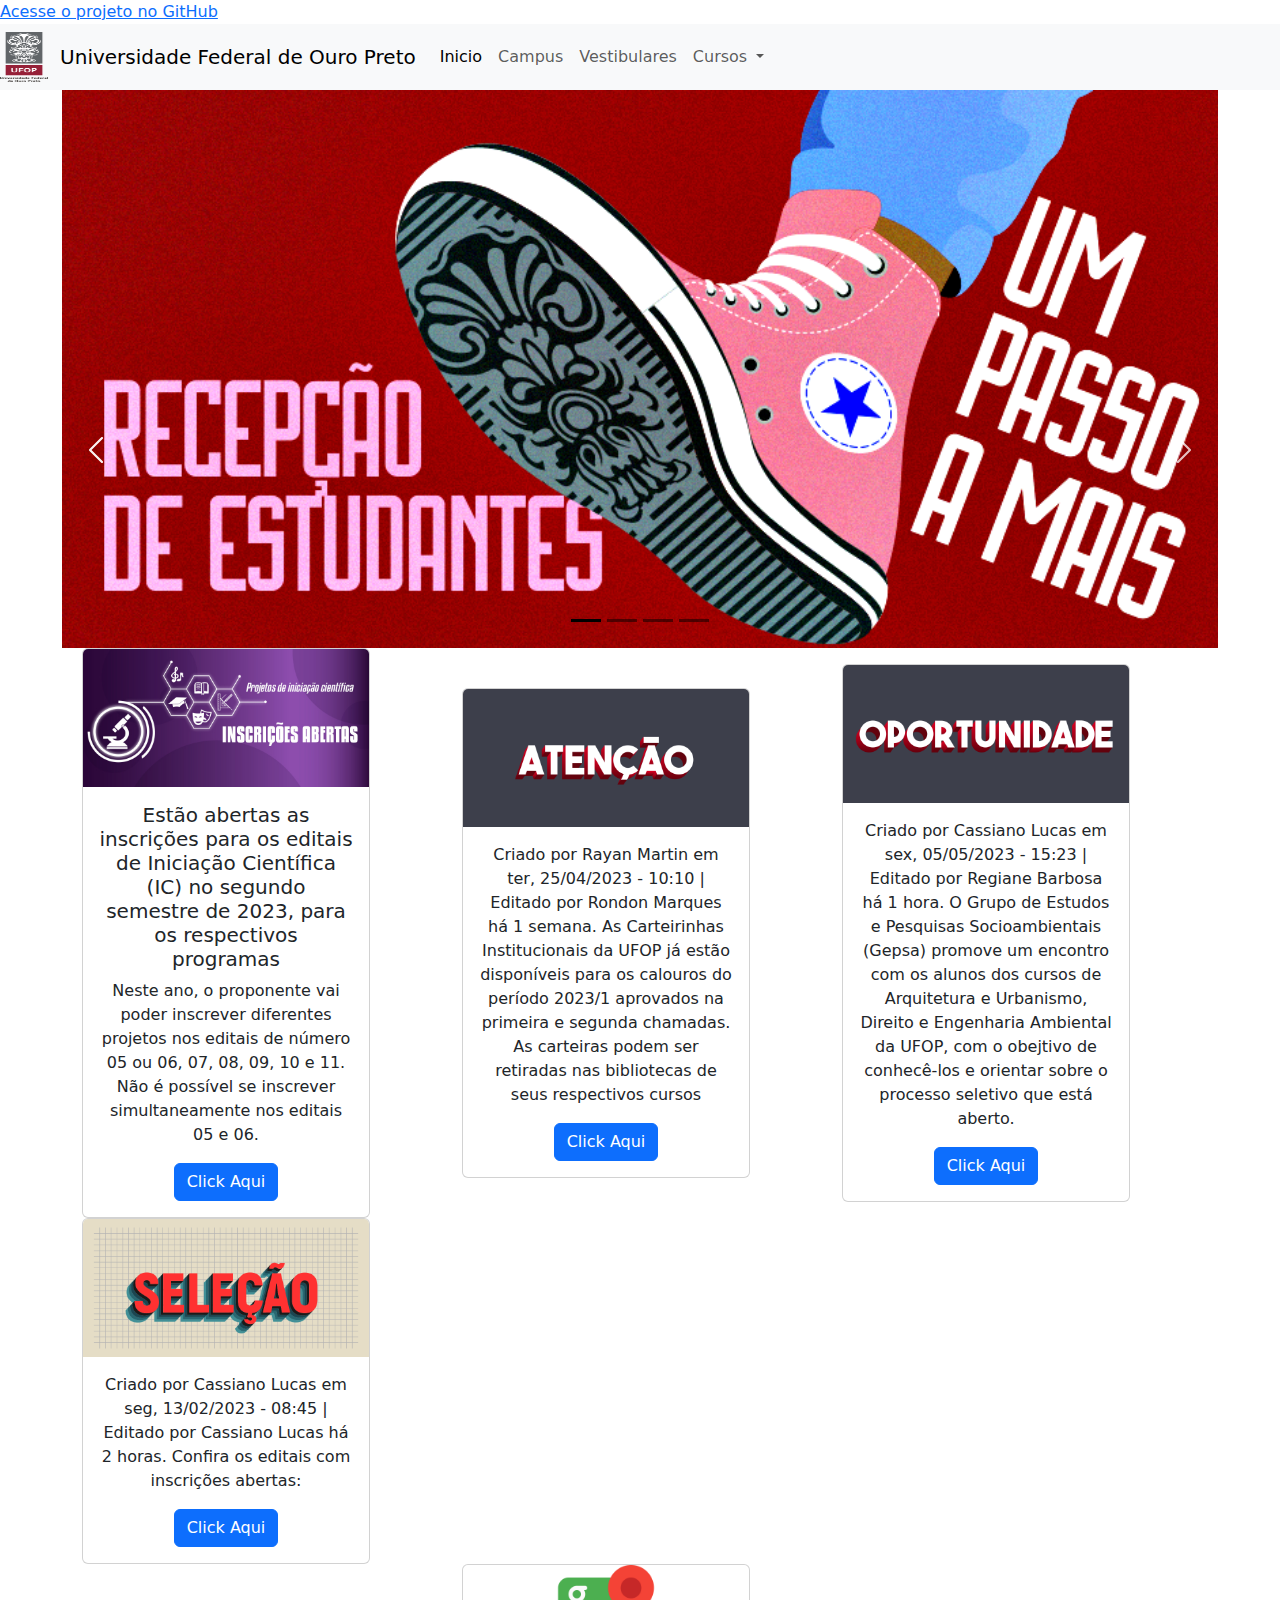
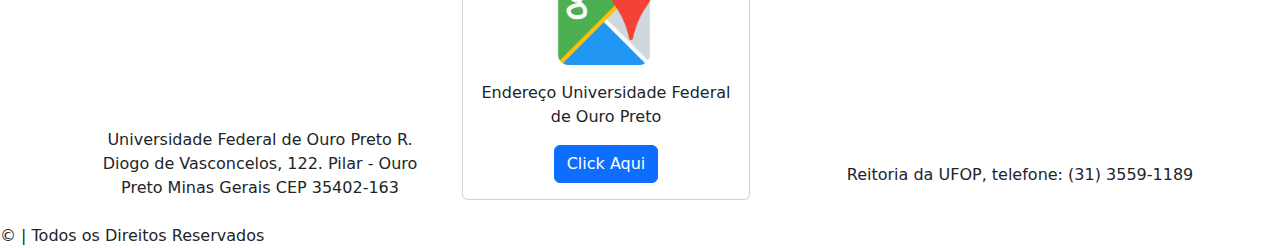
<file: index.html>
<!DOCTYPE html>
<html lang="pt-br">
<head>
    <meta charset="UTF-8">
    <meta http-equiv="X-UA-Compatible" content="IE=edge">
    <meta name="viewport" content="width=device-width, initial-scale=1.0">
    <link rel="stylesheet" href="css/bootstrap.min.css">
    <link rel="stylesheet" href="css/style.css">
    <script src="js/bootstrap.bundle.min.js"></script>
    <a href="https://github.com/RicardoLAP/site-institucional-ufopbr.git">Acesse o projeto no GitHub</a>

    <title>Ufopbr</title>
    <header>
        <nav class="navbar navbar-expand-lg bg-body-tertiary">
            <img src="img/logo-ufop.png" width="50px" height="50px">
            <div class="container-fluid">
            <a class="navbar-brand" href="#">Universidade Federal de Ouro Preto</a>
            <button class="navbar-toggler" type="button" data-bs-toggle="collapse" data-bs-target="#navbarNavDropdown" aria-controls="navbarNavDropdown" aria-expanded="false" aria-label="Toggle navigation">
                <span class="navbar-toggler-icon"></span>
            </button>
            <div class="collapse navbar-collapse" id="navbarNavDropdown">
                <ul class="navbar-nav">
                <li class="nav-item">
                    <a class="nav-link active" aria-current="page" href="index.html">Inicio</a>
                </li>
                <li class="nav-item">
                    <a class="nav-link" href="pages/campus.html">Campus</a>
                </li>
                <li class="nav-item">
                    <a class="nav-link" href="pages/vestibulares.html">Vestibulares</a>
                </li>
                <li class="nav-item dropdown">
                    <a class="nav-link dropdown-toggle" href="pages/cursos.html" role="button" data-bs-toggle="dropdown" aria-expanded="true">
                    Cursos
                    </a>
                    <ul class="dropdown-menu">
                    <li><a class="dropdown-item" href="#">Adminstração</a></li>
                    <li><a class="dropdown-item" href="#">Administração Pública</a></li>
                    <li><a class="dropdown-item" href="#">Administração Pública (EaD)</a></li>
                    <li><a class="dropdown-item" href="#">Arquitetura e Urbanismo</a></li>
                    <li><a class="dropdown-item" href="#">Artes Cênicas</a></li>
                    <li><a class="dropdown-item" href="#">Ciência da Computação</a></li>
                    <li><a class="dropdown-item" href="#">Ciência e Tecnologia de Alimentos</a></li>
                    <li><a class="dropdown-item" href="#">Ciências Biológicas</a></li>
                    <li><a class="dropdown-item" href="#">Ciências Econômicas</a></li>
                    <li><a class="dropdown-item" href="#">Direito</a></li>
                    <li><a class="dropdown-item" href="#">Educação Física</a></li>
                    <li><a class="dropdown-item" href="#">Engenharia Ambiental</a></li>
                    <li><a class="dropdown-item" href="#">Engenharia Civil</a></li>
                    <li><a class="dropdown-item" href="#">Engenharia de Computação</a></li>
                    <li><a class="dropdown-item" href="#">Engenharia de Controle e Automação</a></li>
                    <li><a class="dropdown-item" href="#">Engenharia de Minas</a></li>
                    <li><a class="dropdown-item" href="#">Engenharia de Produção (JM)</a></li>
                    <li><a class="dropdown-item" href="#">Engenharia de Produção (OP)</a></li>
                    <li><a class="dropdown-item" href="#">Engenharia Elétrica</a></li>
                    <li><a class="dropdown-item" href="#">Engenharia Geológica</a></li>
                    <li><a class="dropdown-item" href="#">Engenharia Mecânica</a></li>
                    <li><a class="dropdown-item" href="#">Engenharia Metalúrgica</a></li>
                    <li><a class="dropdown-item" href="#">Engenharia Urbana</a></li>
                    <li><a class="dropdown-item" href="#">Estatística</a></li>
                    <li><a class="dropdown-item" href="#">Farmácia</a></li>
                    <li><a class="dropdown-item" href="#">Filosofia</a></li>
                    <li><a class="dropdown-item" href="#">Física</a></li>
                    <li><a class="dropdown-item" href="#">Geografia (EaD)</a></li>
                    <li><a class="dropdown-item" href="#">História</a></li>
                    <li><a class="dropdown-item" href="#">Jornalismo</a></li>
                    <li><a class="dropdown-item" href="#">Letras</a></li>
                    <li><a class="dropdown-item" href="#">Matemática</a></li>
                    <li><a class="dropdown-item" href="#">Matemática (EaD)</a></li>
                    <li><a class="dropdown-item" href="#">Medicina</a></li>
                    <li><a class="dropdown-item" href="#">Museologia</a></li>
                    <li><a class="dropdown-item" href="#">Música</a></li>
                    <li><a class="dropdown-item" href="#">Nutrição</a></li>
                    <li><a class="dropdown-item" href="#">Pedagogia</a></li>
                    <li><a class="dropdown-item" href="#">Pedagogia (EaD)</a></li>
                    <li><a class="dropdown-item" href="#">Química</a></li>
                    <li><a class="dropdown-item" href="#">Química Industrial</a></li>
                    <li><a class="dropdown-item" href="#">Serviço Social</a></li>
                    <li><a class="dropdown-item" href="#">Sistemas de Informação</a></li>
                    <li><a class="dropdown-item" href="#">Turismo</a></li>
                    </ul>
                </li>
                </ul>
            </div>
            </div>
        </nav>
    </header>



</head>
<body>


    <div id="carouselExampleDark" class="carousel carousel-dark slide">
        <div class="carousel-indicators">
        <button type="button" data-bs-target="#carouselExampleDark" data-bs-slide-to="0" class="active" aria-current="true" aria-label="Slide 1"></button>
        <button type="button" data-bs-target="#carouselExampleDark" data-bs-slide-to="1" aria-label="Slide 2"></button>
        <button type="button" data-bs-target="#carouselExampleDark" data-bs-slide-to="2" aria-label="Slide 3"></button>
        <button type="button" data-bs-target="#carouselExampleDark" data-bs-slide-to="3" aria-label="Slide 4"></button>
        </div>
        <div class="carousel-inner">
        <div class="carousel-item active" data-bs-interval="10000">
            <img id="saude" src="img/carrou1.png" class="d-block w-100" alt="Imagem Saude" style="width: 525px; height: 558px; object-fit: contain;">
            <div class="carousel-caption d-none d-md-block">
            </div>
        </div>
        <div class="carousel-item" data-bs-interval="2000">
            <img src="img/carrou2.png" class="d-block w-100" alt="Seleção" style="width: 525px; height: 558px;  object-fit: contain;">
            <div class="carousel-caption d-none d-md-block">
            </div>
        </div>
        <div class="carousel-item" data-bs-interval="2000">
            <img src="img/carrou3.png" class="d-block w-100" alt="pesquisa" style="width: 525px; height: 558px; object-fit: contain;">
            <div class="carousel-caption d-none d-md-block"></div>
        </div>
        <div class="carousel-item">
            <img src="img/carrou4.png" class="d-block w-100" alt="Calendário" style="width: 525px; height: 558px; object-fit: contain;">
            <div class="carousel-caption d-none d-md-block"></div>
        </div>
        </div>
        </div>
        <button class="carousel-control-prev" type="button" data-bs-target="#carouselExampleDark" data-bs-slide="prev">
        <span class="carousel-control-prev-icon" aria-hidden="true"></span>
        <span class="visually-hidden">Previous</span>
        </button>
        <button class="carousel-control-next" type="button" data-bs-target="#carouselExampleDark" data-bs-slide="next">
        <span class="carousel-control-next-icon" aria-hidden="true"></span>
        <span class="visually-hidden">Next</span>
        </button>
    </div>
    
        <button class="carousel-control-prev" type="button" data-bs-target="#carouselExampleDark" data-bs-slide="prev">
        <span class="carousel-control-prev-icon" aria-hidden="true"></span>
        <span class="visually-hidden">Previous</span>
        </button>
        <button class="carousel-control-next" type="button" data-bs-target="#carouselExampleDark" data-bs-slide="next">
        <span class="carousel-control-next-icon" aria-hidden="true"></span>
        <span class="visually-hidden">Next</span>
        </button>
    </div>

    <div class="container text-center">
        <div class="row align-items-center">
        <div class="col">
            <div class="card" style="width: 18rem;">
                <img src="img/card1.jpg" class="card-img-top" alt="Inscrição Aberta">
                <div class="card-body">
                <h5 class="card-title">Estão abertas as inscrições para os editais de Iniciação Científica (IC) no segundo semestre de 2023, para os respectivos programas</h5>
                <p class="card-text">
                Neste ano, o proponente vai poder inscrever diferentes projetos nos editais de número 05 ou 06, 07, 08, 09, 10 e 11. Não é possível se inscrever simultaneamente nos editais 05 e 06.</p>
                <a href="https://www.ufop.br/noticias/pesquisa-e-inovacao/abertos-os-editais-de-iniciacao-cientifica-para-o-semestre-232" class="btn btn-primary">Click Aqui</a>
                </div>
            </div>
        </div>
        <div class="col">
            <div class="card" style="width: 18rem;">
                <img src="img/card2.png" class="card-img-top" alt="Atenção">
                <div class="card-body">
                <p class="card-text">Criado por Rayan Martin em ter, 25/04/2023 - 10:10 | Editado por Rondon Marques há 1 semana.
                    As Carteirinhas Institucionais da UFOP já estão disponíveis para os calouros do período 2023/1 aprovados na primeira e segunda chamadas.
                    As carteiras podem ser retiradas nas bibliotecas de seus respectivos cursos</p>
                <a href="https://www.ufop.br/noticias/graduacao/saiba-onde-retirar-sua-carteirinha-institucional" class="btn btn-primary">Click Aqui</a>
                </div>
            </div>
        </div>
        <div class="col">
            <div class="card" style="width: 18rem;">
                <img src="img/card3.png" class="card-img-top" alt="Atenção">
                <div class="card-body">
                <p class="card-text">Criado por Cassiano Lucas em sex, 05/05/2023 - 15:23 | Editado por Regiane Barbosa há 1 hora.
                    O Grupo de Estudos e Pesquisas Socioambientais (Gepsa) promove um encontro com os alunos dos cursos de Arquitetura e Urbanismo, Direito e Engenharia Ambiental da UFOP, com o obejtivo de conhecê-los e orientar sobre o processo seletivo que está aberto.
                    </p>
                <a href="https://www.ufop.br/noticias/oportunidades/grupo-de-estudos-e-pesquisas-socioambientais-promove-encontro-e-seleciona" class="btn btn-primary">Click Aqui</a>
                </div>
            </div>
        </div>
        <div class="col">
            <div class="card" style="width: 18rem;">
                <img src="img/card4.png" class="card-img-top" alt="Seleção">
                <div class="card-body">
                <p class="card-text">
                Criado por Cassiano Lucas em seg, 13/02/2023 - 08:45 | Editado por Cassiano Lucas há 2 horas.
                Confira os editais com inscrições abertas:</p>
                <a href="https://www.ufop.br/noticias/oportunidades/editais-de-bolsa-com-inscricoes-abertas" class="btn btn-primary">Click Aqui</a>
                </div>
            </div>
        </div>
        </div>
    </div>

















    <footer>
        <div class="container text-center">
            <div class="row align-items-end">
            <div class="col">
                Universidade Federal de Ouro Preto
                R. Diogo de Vasconcelos, 122.
                Pilar ‐ Ouro Preto
                Minas Gerais
                CEP 35402-163
            </div>
            <div class="col">
                <div class="card" style="width: 18rem; text-align: center;">
                    <img src="img/google-maps.png" class="card-img-top" alt="Imagem do mapas" style="margin: auto; width: 100px; height: 100px;">
                    <div class="card-body">
                    <p class="card-text">Endereço Universidade Federal de Ouro Preto</p>
                    <a href="https://www.google.com/maps/d/viewer?ll=-20.39638505556056%2C-43.50969999999999&spn=0.008276%2C0.009645&msa=0&mid=1mp5GhQnnFKXBszJubpwMt-Hb1QI&z=16" class="btn btn-primary">Click Aqui</a>
                    </div>
                </div>
            </div>
            <div class="col">
                <p><h6>Reitoria da UFOP, telefone: (31) 3559-1189</h6></p>
            </div>
            </div>
        </div>
        <br>
        &copy; | Todos os Direitos Reservados
    </footer>
</body>
</html>
</file>
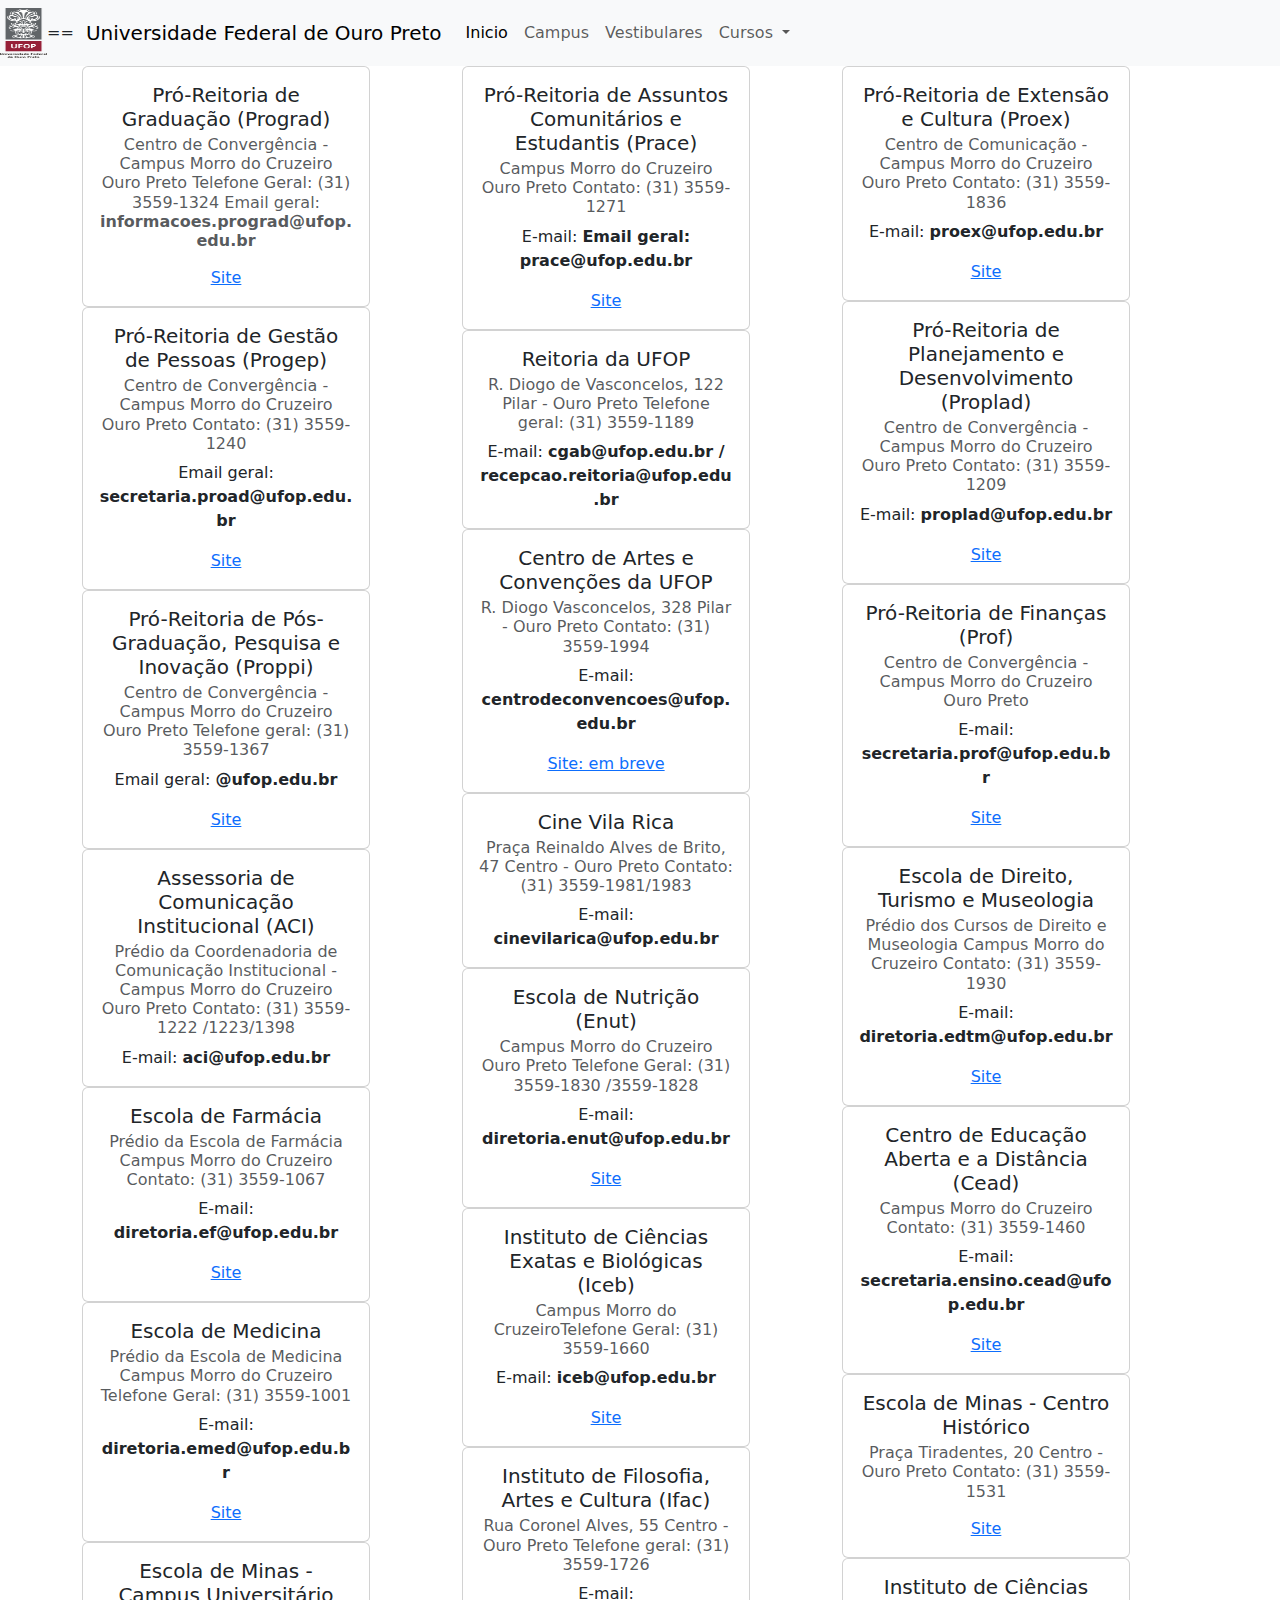
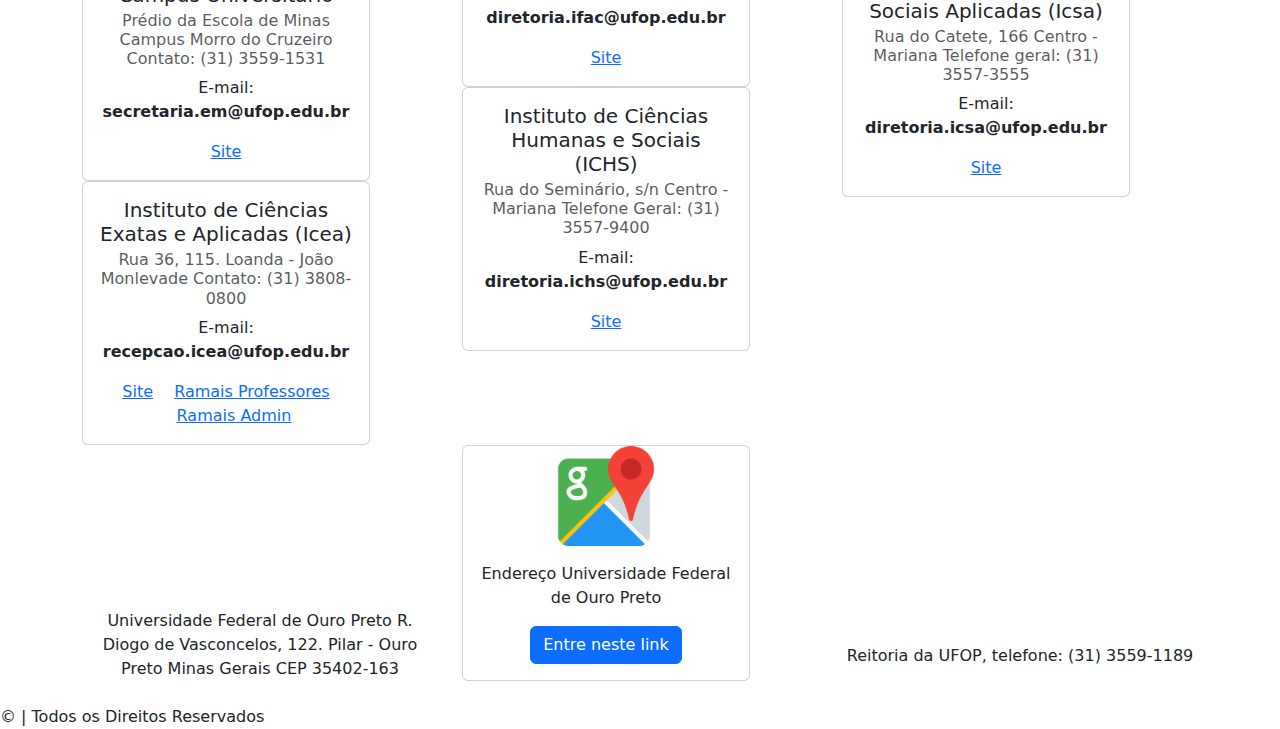
<file: pages/campus.html>
<!DOCTYPE html>
<html lang="pt-br">
<head>
    <meta charset="UTF-8">
    <meta http-equiv="X-UA-Compatible" content="IE=edge">
    <meta name="viewport" content="width=device-width, initial-scale=1.0">
    <link rel="stylesheet" href="../css/bootstrap.min.css">
    <link rel="stylesheet" href="../css/style.css">
    <script src="../js/bootstrap.bundle.min.js"></script>
    <title>Ufopbr-Campus</title>
    <header>
        <nav class="navbar navbar-expand-lg bg-body-tertiary">
            <img src="../img/logo-ufop.png" width="50px" height="50px">==
            <div class="container-fluid">
            <a class="navbar-brand" href="#">Universidade Federal de Ouro Preto</a>
            <button class="navbar-toggler" type="button" data-bs-toggle="collapse" data-bs-target="#navbarNavDropdown" aria-controls="navbarNavDropdown" aria-expanded="false" aria-label="Toggle navigation">
                <span class="navbar-toggler-icon"></span>
            </button>
            <div class="collapse navbar-collapse" id="navbarNavDropdown">
                <ul class="navbar-nav">
                <li class="nav-item">
                    <a class="nav-link active" aria-current="page" href="../index.html">Inicio</a>
                </li>
                <li class="nav-item">
                    <a class="nav-link" href="../pages/campus.html">Campus</a>
                </li>
                <li class="nav-item">
                    <a class="nav-link" href="../pages/vestibulares.html">Vestibulares</a>
                </li>
                <li class="nav-item dropdown">
                    <a class="nav-link dropdown-toggle" href="../pages/cursos.html" role="button" data-bs-toggle="dropdown" aria-expanded="true">
                    Cursos
                    </a>
                    <ul class="dropdown-menu">
                        
                    <li><a class="dropdown-item" href="#">Adminstração</a></li>
                    <li><a class="dropdown-item" href="#">Administração Pública</a></li>
                    <li><a class="dropdown-item" href="#">Administração Pública (EaD)</a></li>
                    <li><a class="dropdown-item" href="#">Arquitetura e Urbanismo</a></li>
                    <li><a class="dropdown-item" href="#">Artes Cênicas</a></li>
                    <li><a class="dropdown-item" href="#">Ciência da Computação</a></li>
                    <li><a class="dropdown-item" href="#">Ciência e Tecnologia de Alimentos</a></li>
                    <li><a class="dropdown-item" href="#">Ciências Biológicas</a></li>
                    <li><a class="dropdown-item" href="#">Ciências Econômicas</a></li>
                    <li><a class="dropdown-item" href="#">Direito</a></li>
                    <li><a class="dropdown-item" href="#">Educação Física</a></li>
                    <li><a class="dropdown-item" href="#">Engenharia Ambiental</a></li>
                    <li><a class="dropdown-item" href="#">Engenharia Civil</a></li>
                    <li><a class="dropdown-item" href="#">Engenharia de Computação</a></li>
                    <li><a class="dropdown-item" href="#">Engenharia de Controle e Automação</a></li>
                    <li><a class="dropdown-item" href="#">Engenharia de Minas</a></li>
                    <li><a class="dropdown-item" href="#">Engenharia de Produção (JM)</a></li>
                    <li><a class="dropdown-item" href="#">Engenharia de Produção (OP)</a></li>
                    <li><a class="dropdown-item" href="#">Engenharia Elétrica</a></li>
                    <li><a class="dropdown-item" href="#">Engenharia Geológica</a></li>
                    <li><a class="dropdown-item" href="#">Engenharia Mecânica</a></li>
                    <li><a class="dropdown-item" href="#">Engenharia Metalúrgica</a></li>
                    <li><a class="dropdown-item" href="#">Engenharia Urbana</a></li>
                    <li><a class="dropdown-item" href="#">Estatística</a></li>
                    <li><a class="dropdown-item" href="#">Farmácia</a></li>
                    <li><a class="dropdown-item" href="#">Filosofia</a></li>
                    <li><a class="dropdown-item" href="#">Física</a></li>
                    <li><a class="dropdown-item" href="#">Geografia (EaD)</a></li>
                    <li><a class="dropdown-item" href="#">História</a></li>
                    <li><a class="dropdown-item" href="#">Jornalismo</a></li>
                    <li><a class="dropdown-item" href="#">Letras</a></li>
                    <li><a class="dropdown-item" href="#">Matemática</a></li>
                    <li><a class="dropdown-item" href="#">Matemática (EaD)</a></li>
                    <li><a class="dropdown-item" href="#">Medicina</a></li>
                    <li><a class="dropdown-item" href="#">Museologia</a></li>
                    <li><a class="dropdown-item" href="#">Música</a></li>
                    <li><a class="dropdown-item" href="#">Nutrição</a></li>
                    <li><a class="dropdown-item" href="#">Pedagogia</a></li>
                    <li><a class="dropdown-item" href="#">Pedagogia (EaD)</a></li>
                    <li><a class="dropdown-item" href="#">Química</a></li>
                    <li><a class="dropdown-item" href="#">Química Industrial</a></li>
                    <li><a class="dropdown-item" href="#">Serviço Social</a></li>
                    <li><a class="dropdown-item" href="#">Sistemas de Informação</a></li>
                    <li><a class="dropdown-item" href="#">Turismo</a></li>
                    </ul>
                </li>
                </ul>
            </div>
            </div>
        </nav>
    </header>
</head>
<body>
    <div class="container text-center">
        <div class="row align-items-start">
        <div class="col">
            <div class="card" style="width: 18rem;">
                <div class="card-body">
                <h5 class="card-title">Pró-Reitoria de Graduação (Prograd)</h5>
                <h6 class="card-subtitle mb-2 text-body-secondary">Centro de Convergência - Campus Morro do Cruzeiro
                    Ouro Preto
                    Telefone Geral: (31) 3559-1324
                    Email geral: <strong>informacoes.prograd@ufop.edu.br</strong></p></h6>
                <a href="https://www.prograd.ufop.br/" class="card-link">Site</a>
                </div>
            </div>
            <div class="card" style="width: 18rem;">
                <div class="card-body">
                <h5 class="card-title">Pró-Reitoria de Gestão de Pessoas (Progep)</h5>
                <h6 class="card-subtitle mb-2 text-body-secondary">Centro de Convergência - Campus Morro do Cruzeiro
                    Ouro Preto
                    Contato: (31) 3559-1240</h6>
                <p class="card-text">Email geral: <strong>secretaria.proad@ufop.edu.br</strong></p>
                <a href="https://www.proad.ufop.br" class="card-link">Site</a>
                </div>
            </div>
            <div class="card" style="width: 18rem;">
                <div class="card-body">
                <h5 class="card-title">Pró-Reitoria de Pós-Graduação, Pesquisa e Inovação (Proppi)</h5>
                <h6 class="card-subtitle mb-2 text-body-secondary">
                    Centro de Convergência - Campus Morro do Cruzeiro
                    Ouro Preto
                    Telefone geral: (31) 3559-1367</h6>
                <p class="card-text">Email geral: <strong>@ufop.edu.br</strong></p>
                <a href="https://propp.ufop.br/pt-br" class="card-link">Site</a>
                </div>
            </div>
            <div class="card" style="width: 18rem;">
                <div class="card-body">
                <h5 class="card-title">Assessoria de Comunicação Institucional (ACI)</h5>
                <h6 class="card-subtitle mb-2 text-body-secondary">
                    Prédio da Coordenadoria de Comunicação Institucional - Campus Morro do Cruzeiro
                    Ouro Preto
                    Contato: (31) 3559-1222 /1223/1398</h6>
                <p class="card-text">E-mail: <strong>aci@ufop.edu.br</strong></p>
                </div>
            </div>
            <div class="card" style="width: 18rem;">
                <div class="card-body">
                <h5 class="card-title">Escola de Farmácia</h5>
                <h6 class="card-subtitle mb-2 text-body-secondary">
                    Prédio da Escola de Farmácia
                    Campus Morro do Cruzeiro
                    Contato: (31) 3559-1067</h6>
                <p class="card-text">E-mail: <strong>diretoria.ef@ufop.edu.br</strong></stron></p>
                <a href="https://www.escoladefarmacia.ufop.br" class="card-link">Site</a>
                </div>
            </div>
            <div class="card" style="width: 18rem;">
                <div class="card-body">
                <h5 class="card-title">Escola de Medicina</h5>
                <h6 class="card-subtitle mb-2 text-body-secondary">
                    Prédio da Escola de Medicina
                    Campus Morro do Cruzeiro
                    Telefone Geral: (31) 3559-1001</h6>
                <p class="card-text">E-mail: <strong>diretoria.emed@ufop.edu.br</strong></p>
                <a href="https://www.medicina.ufop.br" class="card-link">Site</a>
                </div>
            </div>
            <div class="card" style="width: 18rem;">
                <div class="card-body">
                <h5 class="card-title">Escola de Minas - Campus Universitário</h5>
                <h6 class="card-subtitle mb-2 text-body-secondary">
                    Prédio da Escola de Minas
                    Campus Morro do Cruzeiro
                    Contato: (31) 3559-1531</h6>
                <p class="card-text">E-mail: <strong>secretaria.em@ufop.edu.br</strong></p>
                <a href="https://www.em2.ufop.br" class="card-link">Site</a>
                </div>
            </div>
            <div class="card" style="width: 18rem;">
                <div class="card-body">
                <h5 class="card-title">Instituto de Ciências Exatas e Aplicadas (Icea)</h5>
                <h6 class="card-subtitle mb-2 text-body-secondary">Rua 36, 115.
                    Loanda - João Monlevade
                    Contato: (31) 3808-0800</h6>
                <p class="card-text">E-mail: <strong>recepcao.icea@ufop.edu.br</strong></str></p>
                <a href="www.icea.ufop.br" class="card-link">Site</a>
                <a href="https://icea.ufop.br/ramais-professores" class="card-link">Ramais Professores</a>
                <a href="http://icea.ufop.br/ramais-administrativo" class="card-link">Ramais Admin</a>
                </div>
            </div>
        </div>
        <div class="col">
            <div class="card" style="width: 18rem;">
                <div class="card-body">
                <h5 class="card-title">Pró-Reitoria de Assuntos Comunitários e Estudantis (Prace)</h5>
                <h6 class="card-subtitle mb-2 text-body-secondary">
                    Campus Morro do Cruzeiro
                    Ouro Preto
                    Contato: (31) 3559-1271 </h6>
                <p class="card-text">E-mail: <strong>Email geral: prace@ufop.edu.br</strong></p>
                <a href="https://www.prace.ufop.br" class="card-link">Site</a>
            </div>
            </div>
            <div class="card" style="width: 18rem;">
                <div class="card-body">
                <h5 class="card-title">Reitoria da UFOP</h5>
                <h6 class="card-subtitle mb-2 text-body-secondary">
                    R. Diogo de Vasconcelos, 122
                    Pilar - Ouro Preto
                    Telefone geral: (31) 3559-1189</h6>
                <p class="card-text">E-mail: <strong>cgab@ufop.edu.br / recepcao.reitoria@ufop.edu.br</strong></p>
                </div>
            </div>
            <div class="card" style="width: 18rem;">
                <div class="card-body">
                <h5 class="card-title">Centro de Artes e Convenções da UFOP</h5>
                <h6 class="card-subtitle mb-2 text-body-secondary">
                    R. Diogo Vasconcelos, 328
                    Pilar  - Ouro Preto
                    Contato: (31) 3559-1994</h6>
                <p class="card-text">E-mail: <strong>centrodeconvencoes@ufop.edu.br</strong></p>
                <a href="#" class="card-link">Site: em breve</a>
                </div>
            </div>
            <div class="card" style="width: 18rem;">
                <div class="card-body">
                <h5 class="card-title">Cine Vila Rica</h5>
                <h6 class="card-subtitle mb-2 text-body-secondary">Praça Reinaldo Alves de Brito, 47
                    Centro - Ouro Preto
                    Contato: (31) 3559-1981/1983</h6>
                <p class="card-text">E-mail: <strong>cinevilarica@ufop.edu.br</strong></p>
                </div>
            </div>
            <div class="card" style="width: 18rem;">
                <div class="card-body">
                <h5 class="card-title">Escola de Nutrição (Enut)</h5>
                <h6 class="card-subtitle mb-2 text-body-secondary">
                    Campus Morro do Cruzeiro
                    Ouro Preto
                    Telefone Geral: (31) 3559-1830 /3559-1828</h6>
                <p class="card-text">E-mail: <strong>diretoria.enut@ufop.edu.br</strong></p>
                <a href="https://www.enut.ufop.br" class="card-link">Site</a>
                </div>
            </div>
            <div class="card" style="width: 18rem;">
                <div class="card-body">
                <h5 class="card-title">Instituto de Ciências Exatas e Biológicas (Iceb)</h5>
                <h6 class="card-subtitle mb-2 text-body-secondary">Campus Morro do CruzeiroTelefone Geral: (31) 3559-1660</h6>
                <p class="card-text">E-mail: <strong>iceb@ufop.edu.br</strong></p>
                <a href="https://www.iceb.ufop.br" class="card-link">Site</a>
                </div>
            </div>
            <div class="card" style="width: 18rem;">
                <div class="card-body">
                <h5 class="card-title">Instituto de Filosofia, Artes e Cultura (Ifac)</h5>
                <h6 class="card-subtitle mb-2 text-body-secondary">
                    Rua Coronel Alves, 55
                    Centro - Ouro Preto
                    Telefone geral: (31) 3559-1726</h6>
                <p class="card-text">E-mail: <strong>diretoria.ifac@ufop.edu.br</strong></p>
                <a href="http://www.acessoainformacao.ufop.br/index.php/2012-04-10-18-20-19/quem-e-quem/33-ifac" class="card-link">Site</a>
                </div>
            </div>
            <div class="card" style="width: 18rem;">
                <div class="card-body">
                <h5 class="card-title">Instituto de Ciências Humanas e Sociais (ICHS)</h5>
                <h6 class="card-subtitle mb-2 text-body-secondary">
                    Rua do Seminário, s/n
                    Centro - Mariana
                    Telefone Geral: (31) 3557-9400</h6>
                <p class="card-text">E-mail: <strong>diretoria.ichs@ufop.edu.br</strong></p>
                <a href="https://www.ichs.ufop.br" class="card-link">Site</a>
                </div>
            </div>
        </div>
        <div class="col">
            <div class="card" style="width: 18rem;">
                <div class="card-body">
                <h5 class="card-title">Pró-Reitoria de Extensão e Cultura (Proex)</h5>
                <h6 class="card-subtitle mb-2 text-body-secondary">
                    Centro de Comunicação - Campus Morro do Cruzeiro
                    Ouro Preto
                    Contato: (31) 3559-1836</h6>
                <p class="card-text">E-mail: <strong>proex@ufop.edu.br</strong></p>
                <a href="https://www.proex.ufop.br" class="card-link">Site</a>
                </div>
            </div>
            <div class="card" style="width: 18rem;">
                <div class="card-body">
                <h5 class="card-title">Pró-Reitoria de Planejamento e Desenvolvimento (Proplad)</h5>
                <h6 class="card-subtitle mb-2 text-body-secondary">
                    Centro de Convergência - Campus Morro do Cruzeiro
                    Ouro Preto
                    Contato: (31) 3559-1209 </h6>
                <p class="card-text">E-mail: <strong>proplad@ufop.edu.br</strong></p>
                <a href="https://www.proplad.ufop.br" class="card-link">Site</a>
                </div>
            </div>
            <div class="card" style="width: 18rem;">
                <div class="card-body">
                <h5 class="card-title">Pró-Reitoria de Finanças (Prof)</h5>
                <h6 class="card-subtitle mb-2 text-body-secondary">
                    Centro de Convergência - Campus Morro do Cruzeiro
                    Ouro Preto</h6>
                <p class="card-text">E-mail: <strong>secretaria.prof@ufop.edu.br</strong></p>
                <a href="https://www.dof.ufop.br" class="card-link">Site</a>
                </div>
            </div>
            <div class="card" style="width: 18rem;">
                <div class="card-body">
                <h5 class="card-title">Escola de Direito, Turismo e Museologia</h5>
                <h6 class="card-subtitle mb-2 text-body-secondary">
                    Prédio dos Cursos de Direito e Museologia
                    Campus Morro do Cruzeiro
                    Contato: (31) 3559-1930</h6>
                <p class="card-text">E-mail: <strong>diretoria.edtm@ufop.edu.br</strong></p>
                <a href="https://www.edtm.ufop.br" class="card-link">Site</a>
                </div>
            </div>
            <div class="card" style="width: 18rem;">
                <div class="card-body">
                <h5 class="card-title">Centro de Educação Aberta e a Distância (Cead)</h5>
                <h6 class="card-subtitle mb-2 text-body-secondary">
                    Campus Morro do Cruzeiro
                    Contato: (31) 3559-1460</h6>
                <p class="card-text">E-mail: <strong>secretaria.ensino.cead@ufop.edu.br</strong></p>
                <a href="https://www.cead.ufop.br" class="card-link">Site</a>
                </div>
            </div>
            <div class="card" style="width: 18rem;">
                <div class="card-body">
                <h5 class="card-title">Escola de Minas - Centro Histórico</h5>
                <h6 class="card-subtitle mb-2 text-body-secondary">
                    Praça Tiradentes, 20
                    Centro - Ouro Preto
                    Contato: (31) 3559-1531</h6>
                    <!--Sem E-mail-->
                <p class="card-text"></p>
                <a href="https://www.em2.ufop.br" class="card-link">Site</a>
                </div>
            </div>
            <div class="card" style="width: 18rem;">
                <div class="card-body">
                <h5 class="card-title">Instituto de Ciências Sociais Aplicadas (Icsa)</h5>
                <h6 class="card-subtitle mb-2 text-body-secondary">
                    Rua do Catete, 166
                    Centro - Mariana
                    Telefone geral: (31) 3557-3555</h6>
                <p class="card-text">E-mail: <strong>diretoria.icsa@ufop.edu.br</strong></p>
                <a href="https://www.icsa.ufop.br" class="card-link">Site</a>
                </div>
            </div>
        </div>
        </div>
    </div>
    














    <footer>
        <div class="container text-center">
            <div class="row align-items-end">
            <div class="col">
                Universidade Federal de Ouro Preto
                R. Diogo de Vasconcelos, 122.
                Pilar ‐ Ouro Preto
                Minas Gerais
                CEP 35402-163
            </div>
            <div class="col">
                <div class="card" style="width: 18rem; text-align: center;">
                    <img src="../img/google-maps.png" class="card-img-top" alt="Imagem do mapas" style="margin: auto; width: 100px; height: 100px;">
                    <div class="card-body">
                    <p class="card-text">Endereço Universidade Federal de Ouro Preto</p>
                    <a href="https://www.google.com/maps/d/viewer?ll=-20.39638505556056%2C-43.50969999999999&spn=0.008276%2C0.009645&msa=0&mid=1mp5GhQnnFKXBszJubpwMt-Hb1QI&z=16" class="btn btn-primary">Entre neste link</a>
                    </div>
                </div>
            </div>
            <div class="col">
                <p><h6>Reitoria da UFOP, telefone: (31) 3559-1189</h6></p>
            </div>
            </div>
        </div>
        <br>
        &copy; | Todos os Direitos Reservados
    </footer>
</body>
</html>
</file>
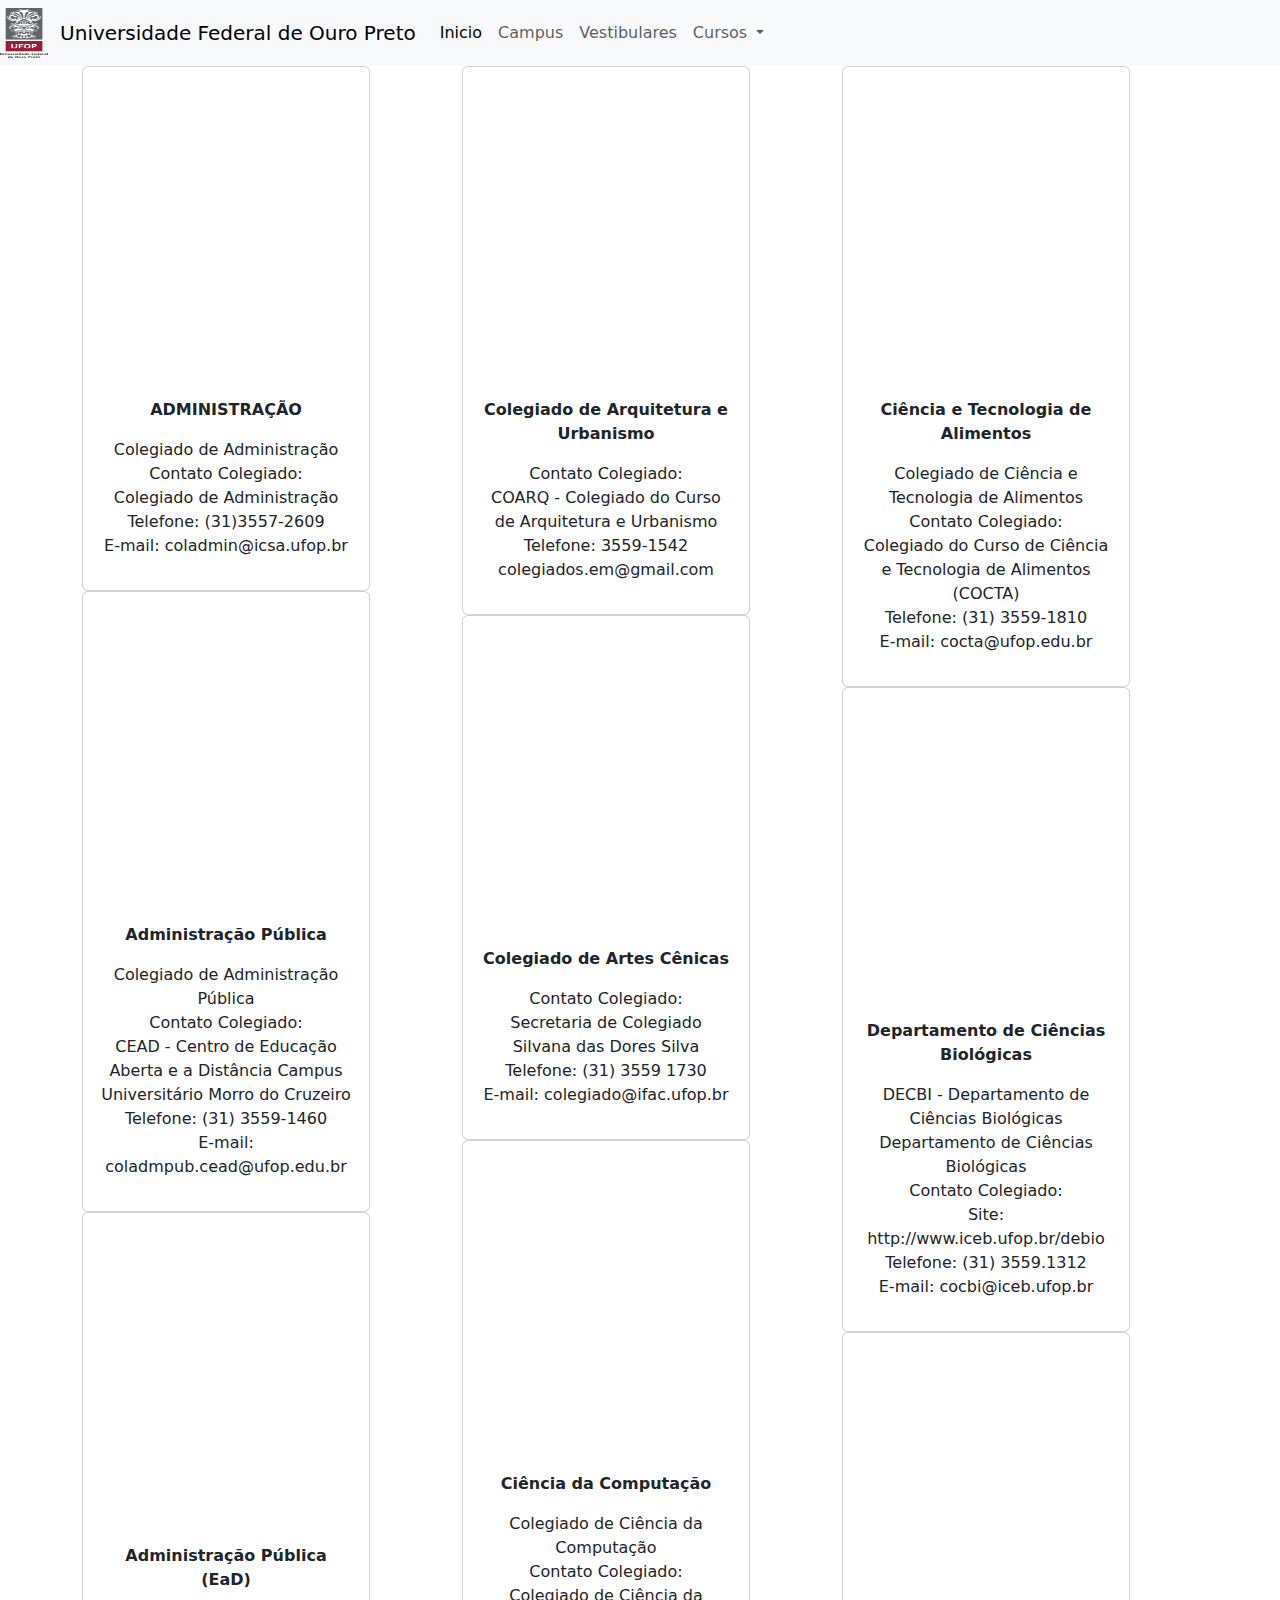
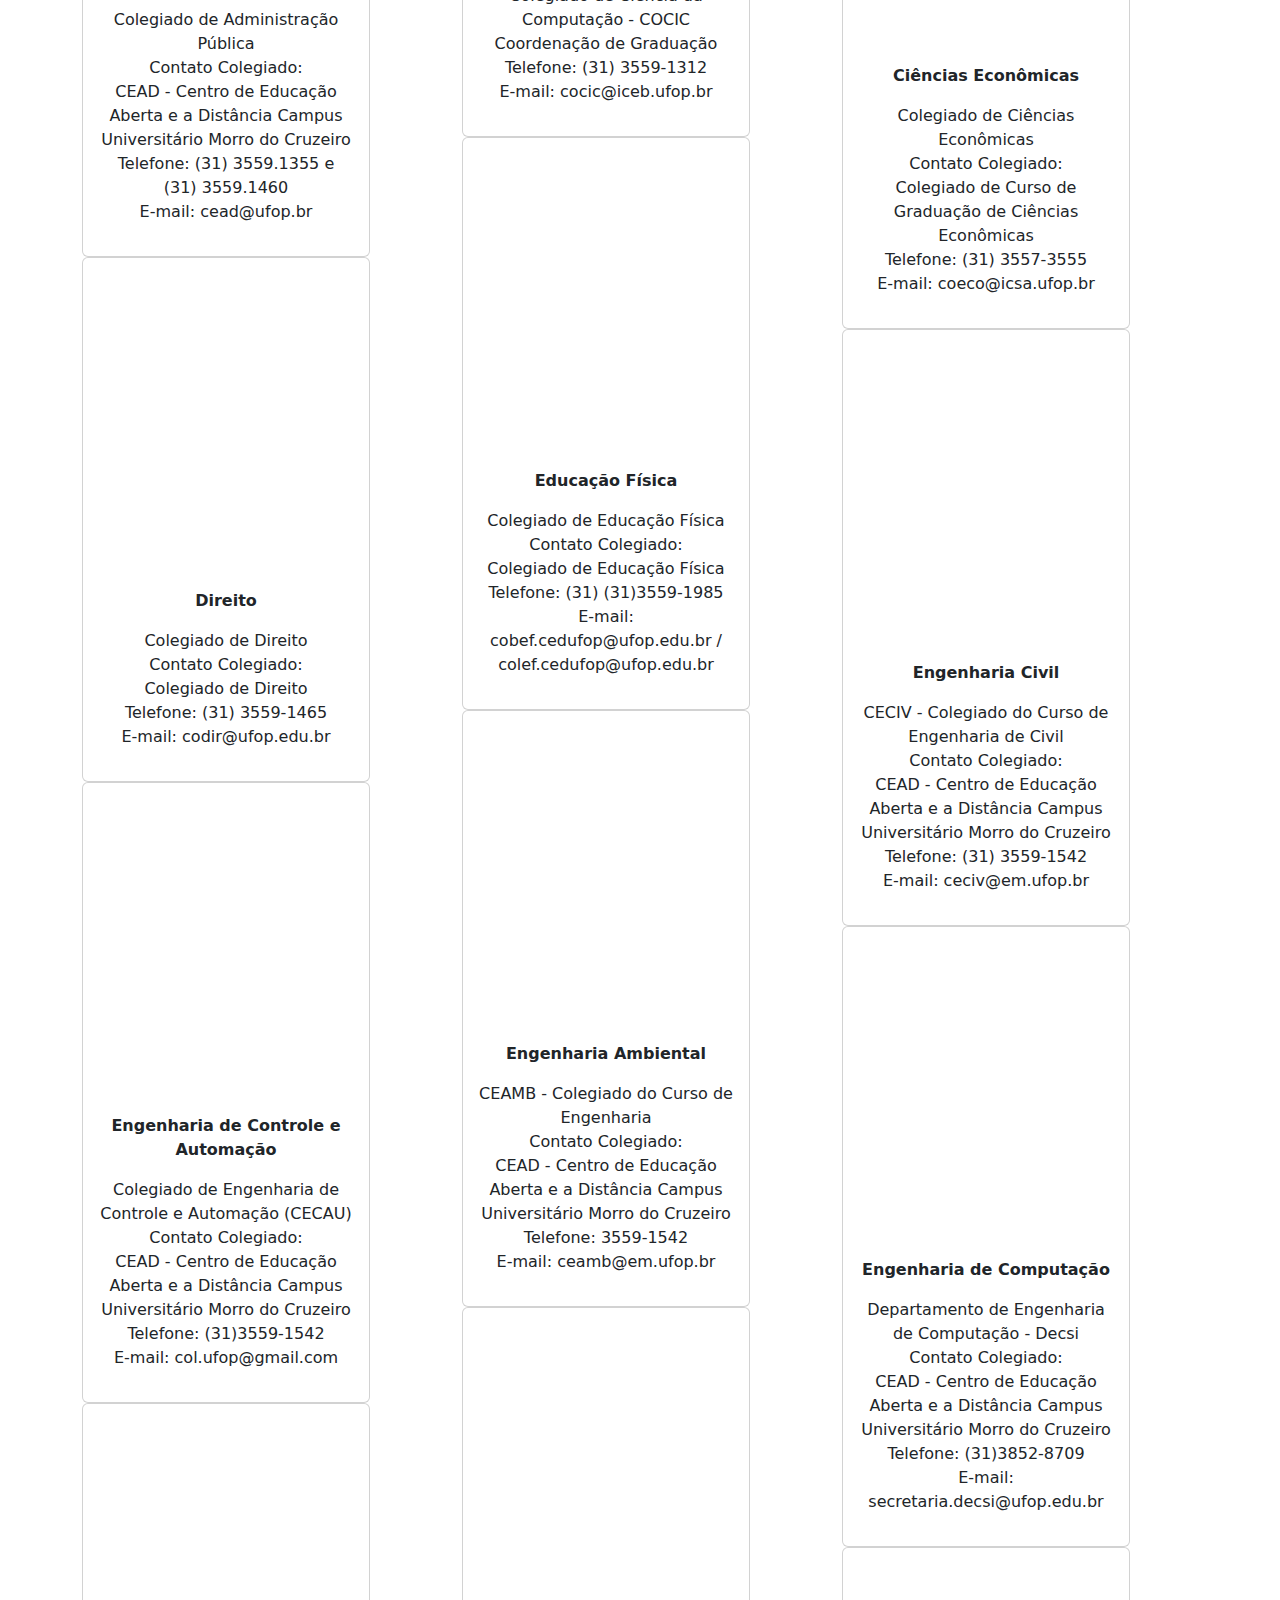
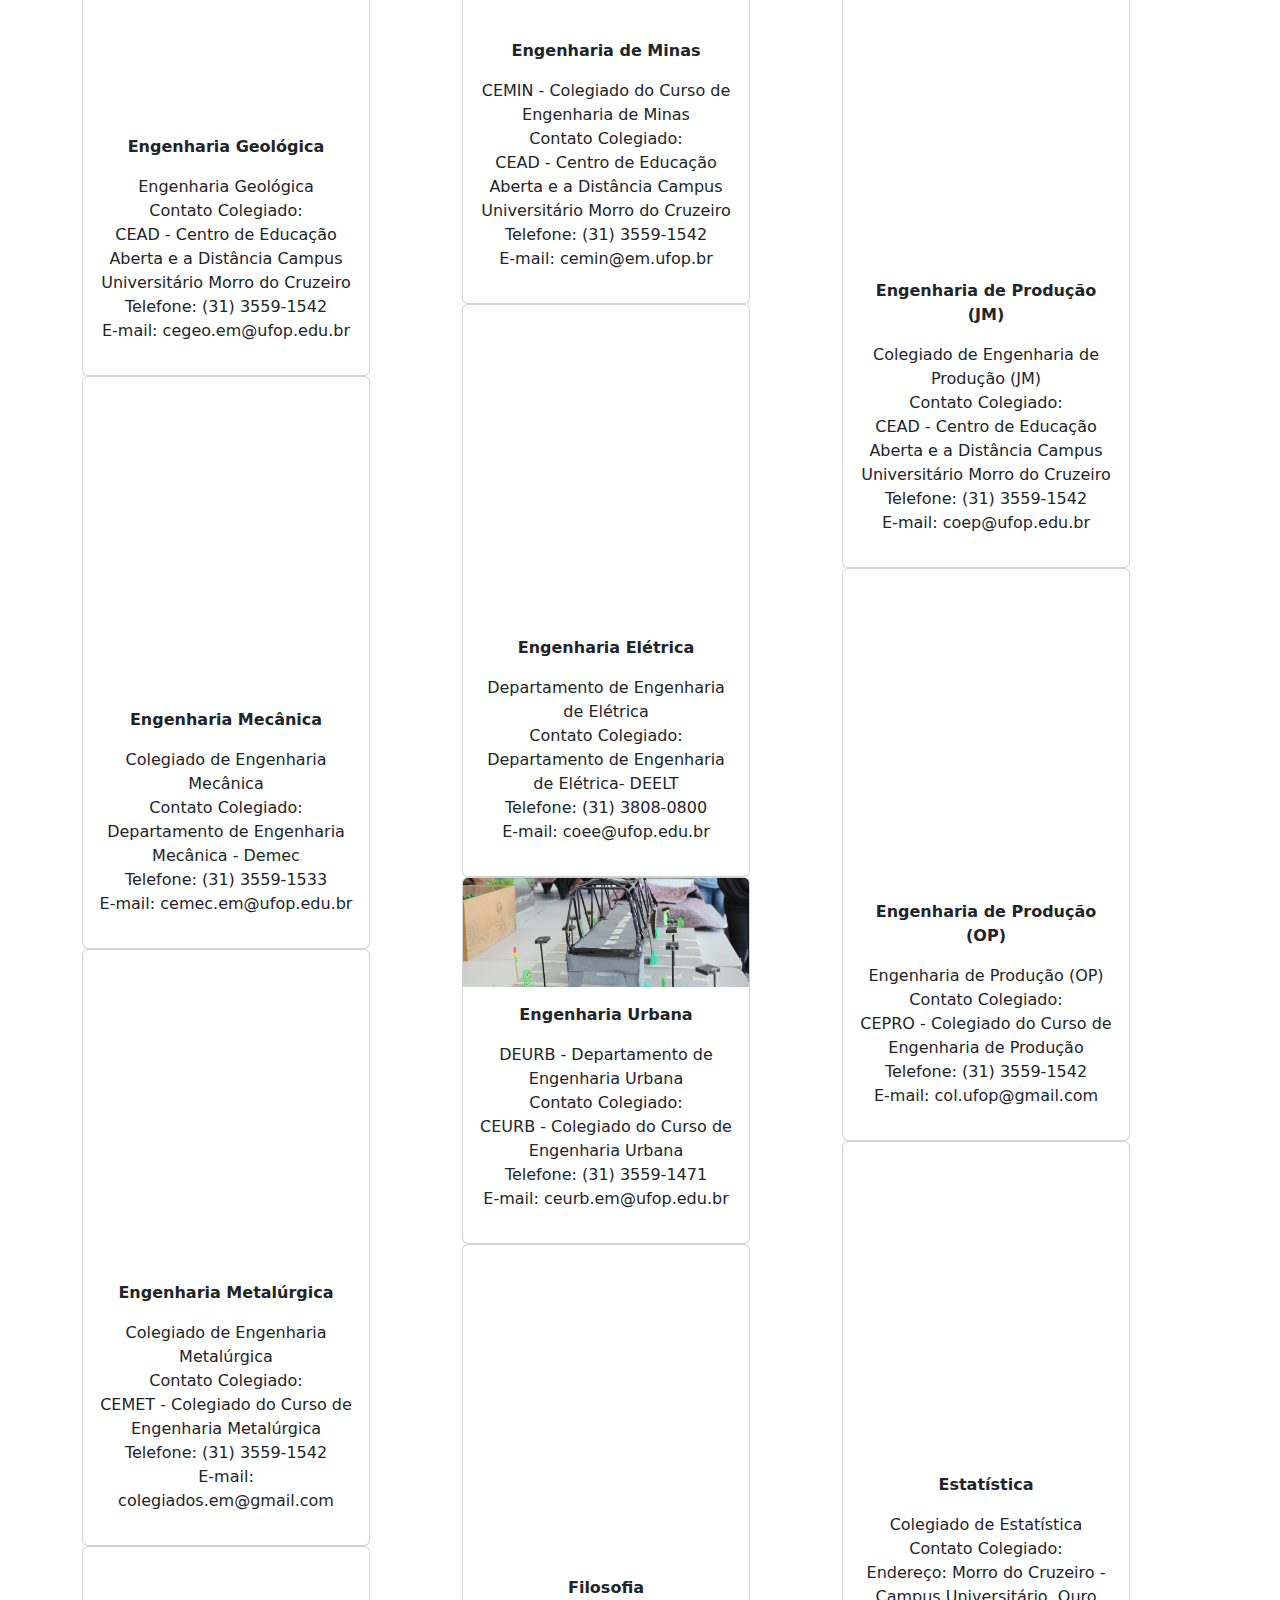
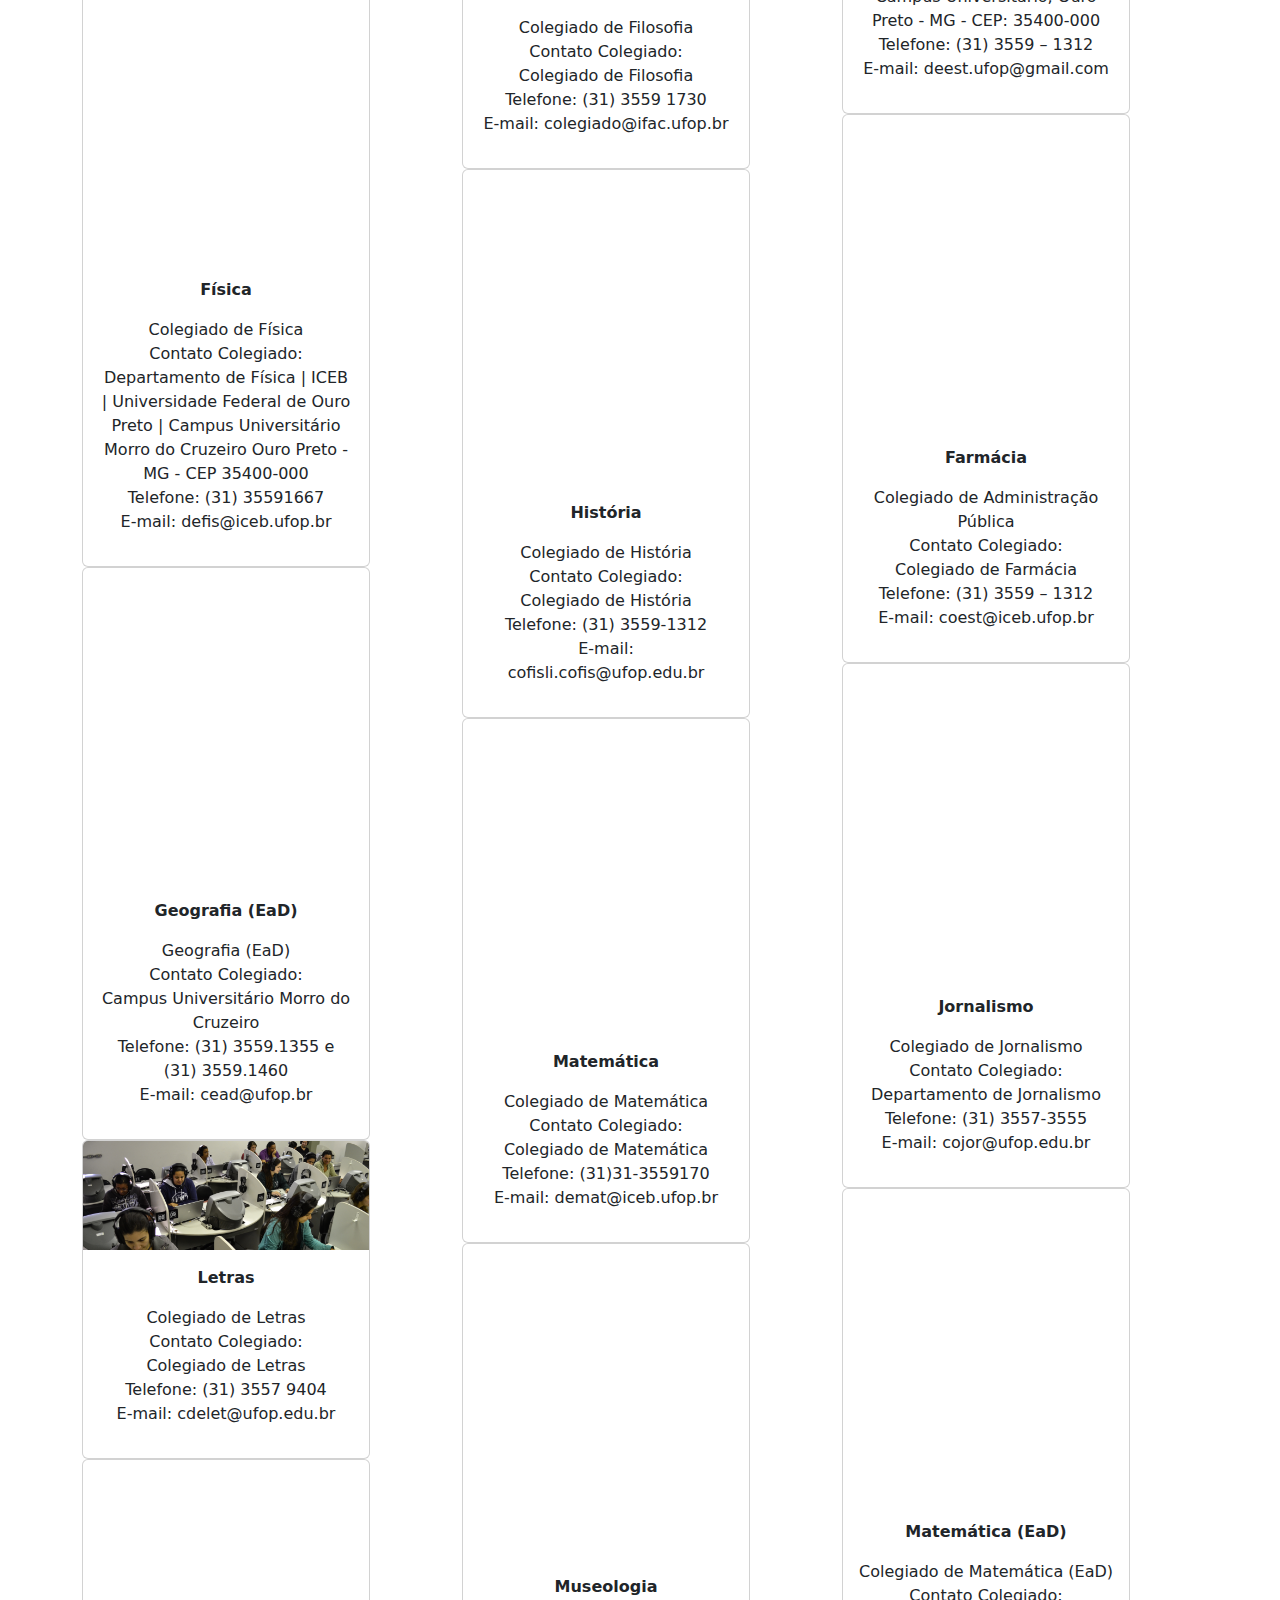
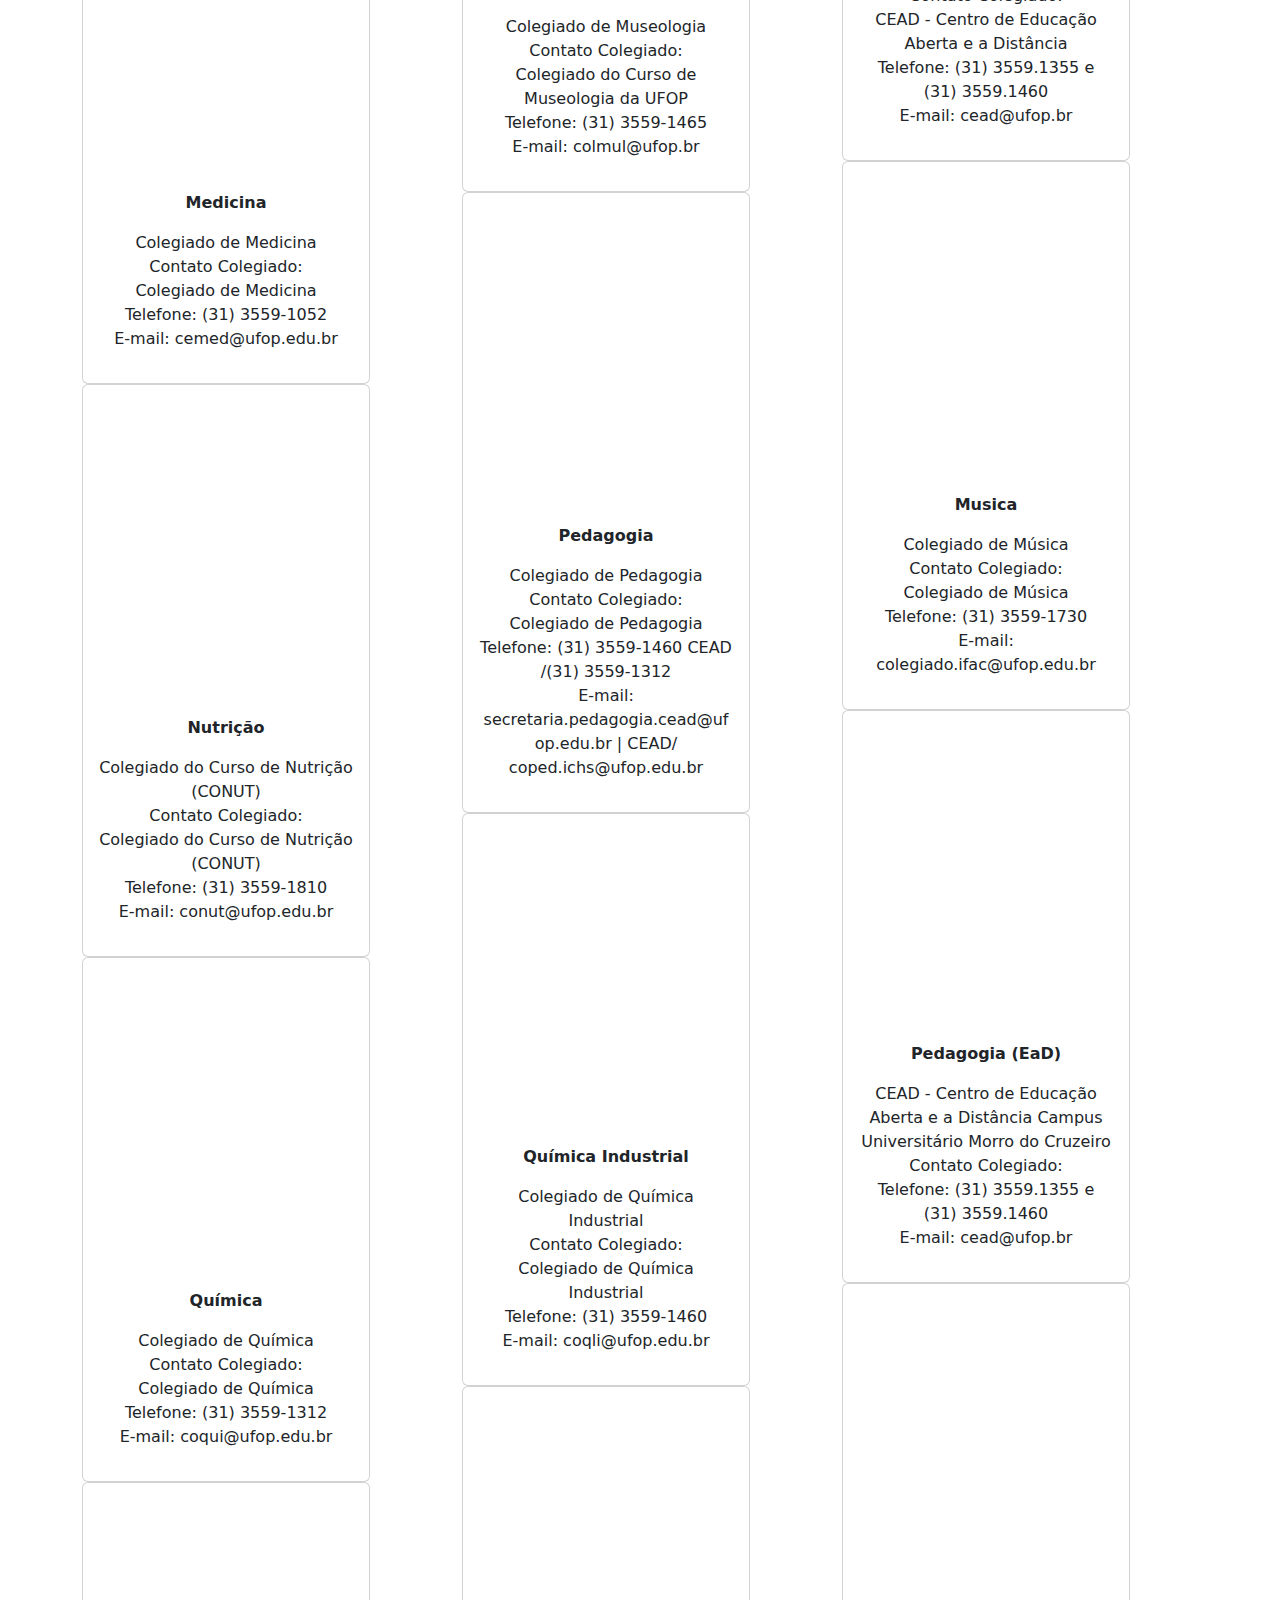
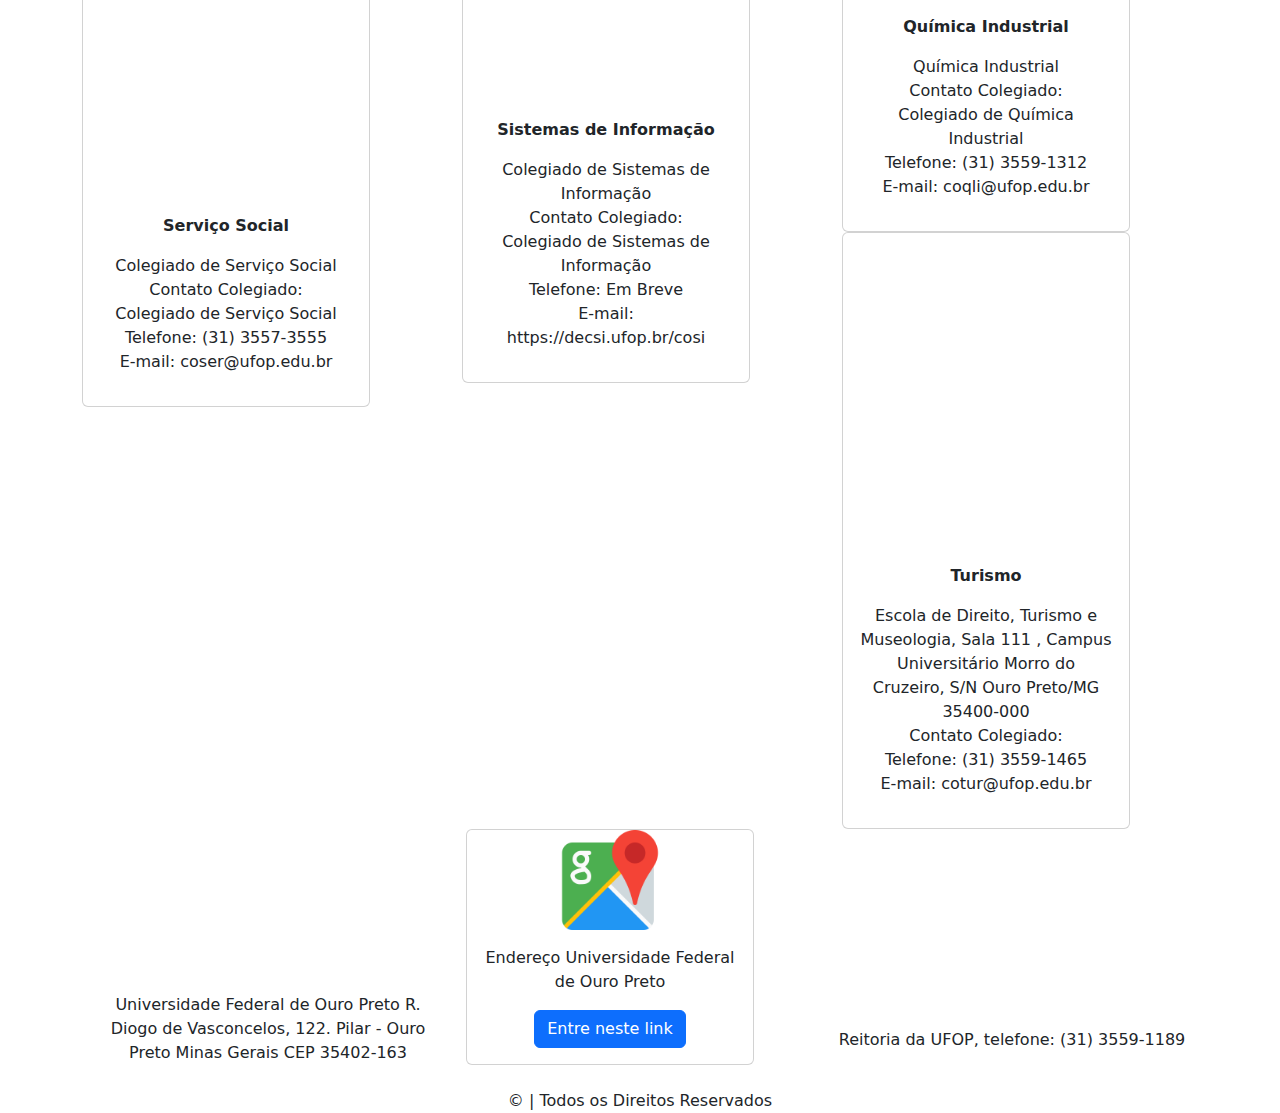
<file: pages/cursos.html>
<!DOCTYPE html>
<html lang="pt-br">
<head>
    <meta charset="UTF-8">
    <meta http-equiv="X-UA-Compatible" content="IE=edge">
    <meta name="viewport" content="width=device-width, initial-scale=1.0">
    <link rel="stylesheet" href="../css/bootstrap.min.css">
    <link rel="stylesheet" href="../css/style.css">
    <script src="../js/bootstrap.bundle.min.js"></script>
    <title>Ufopbr-Cursos</title>
    <header>
        <nav class="navbar navbar-expand-lg bg-body-tertiary">
            <img src="../img/logo-ufop.png" width="50px" height="50px">
            <div class="container-fluid">
            <a class="navbar-brand" href="#">Universidade Federal de Ouro Preto</a>
            <button class="navbar-toggler" type="button" data-bs-toggle="collapse" data-bs-target="#navbarNavDropdown" aria-controls="navbarNavDropdown" aria-expanded="false" aria-label="Toggle navigation">
                <span class="navbar-toggler-icon"></span>
            </button>
            <div class="collapse navbar-collapse" id="navbarNavDropdown">
                <ul class="navbar-nav">
                <li class="nav-item">
                    <a class="nav-link active" aria-current="page" href="../index.html">Inicio</a>
                </li>
                <li class="nav-item">
                    <a class="nav-link" href="../pages/campus.html">Campus</a>
                </li>
                <li class="nav-item">
                    <a class="nav-link" href="../pages/vestibulares.html">Vestibulares</a>
                </li>
                <li class="nav-item dropdown">
                    <a class="nav-link dropdown-toggle" href="../pages/cursos.html" role="button" data-bs-toggle="dropdown" aria-expanded="true">
                    Cursos
                    </a>
                    <ul class="dropdown-menu">
                        
                    <li><a class="dropdown-item" href="#">Adminstração</a></li>
                    <li><a class="dropdown-item" href="#">Administração Pública</a></li>
                    <li><a class="dropdown-item" href="#">Administração Pública (EaD)</a></li>
                    <li><a class="dropdown-item" href="#">Arquitetura e Urbanismo</a></li>
                    <li><a class="dropdown-item" href="#">Artes Cênicas</a></li>
                    <li><a class="dropdown-item" href="#">Ciência da Computação</a></li>
                    <li><a class="dropdown-item" href="#">Ciência e Tecnologia de Alimentos</a></li>
                    <li><a class="dropdown-item" href="#">Ciências Biológicas</a></li>
                    <li><a class="dropdown-item" href="#">Ciências Econômicas</a></li>
                    <li><a class="dropdown-item" href="#">Direito</a></li>
                    <li><a class="dropdown-item" href="#">Educação Física</a></li>
                    <li><a class="dropdown-item" href="#">Engenharia Ambiental</a></li>
                    <li><a class="dropdown-item" href="#">Engenharia Civil</a></li>
                    <li><a class="dropdown-item" href="#">Engenharia de Computação</a></li>
                    <li><a class="dropdown-item" href="#">Engenharia de Controle e Automação</a></li>
                    <li><a class="dropdown-item" href="#">Engenharia de Minas</a></li>
                    <li><a class="dropdown-item" href="#">Engenharia de Produção (JM)</a></li>
                    <li><a class="dropdown-item" href="#">Engenharia de Produção (OP)</a></li>
                    <li><a class="dropdown-item" href="#">Engenharia Elétrica</a></li>
                    <li><a class="dropdown-item" href="#">Engenharia Geológica</a></li>
                    <li><a class="dropdown-item" href="#">Engenharia Mecânica</a></li>
                    <li><a class="dropdown-item" href="#">Engenharia Metalúrgica</a></li>
                    <li><a class="dropdown-item" href="#">Engenharia Urbana</a></li>
                    <li><a class="dropdown-item" href="#">Estatística</a></li>
                    <li><a class="dropdown-item" href="#">Farmácia</a></li>
                    <li><a class="dropdown-item" href="#">Filosofia</a></li>
                    <li><a class="dropdown-item" href="#">Física</a></li>
                    <li><a class="dropdown-item" href="#">Geografia (EaD)</a></li>
                    <li><a class="dropdown-item" href="#">História</a></li>
                    <li><a class="dropdown-item" href="#">Jornalismo</a></li>
                    <li><a class="dropdown-item" href="#">Letras</a></li>
                    <li><a class="dropdown-item" href="#">Matemática</a></li>
                    <li><a class="dropdown-item" href="#">Matemática (EaD)</a></li>
                    <li><a class="dropdown-item" href="#">Medicina</a></li>
                    <li><a class="dropdown-item" href="#">Museologia</a></li>
                    <li><a class="dropdown-item" href="#">Música</a></li>
                    <li><a class="dropdown-item" href="#">Nutrição</a></li>
                    <li><a class="dropdown-item" href="#">Pedagogia</a></li>
                    <li><a class="dropdown-item" href="#">Pedagogia (EaD)</a></li>
                    <li><a class="dropdown-item" href="#">Química</a></li>
                    <li><a class="dropdown-item" href="#">Química Industrial</a></li>
                    <li><a class="dropdown-item" href="#">Serviço Social</a></li>
                    <li><a class="dropdown-item" href="#">Sistemas de Informação</a></li>
                    <li><a class="dropdown-item" href="#">Turismo</a></li>
                    </ul>
                </li>
                </ul>
            </div>
            </div>
        </nav>
    </header>
</head>
<body>
    
    <div class="container text-center">
        <div class="row align-items-start">
        <div class="col">
            <!--Cards- Cursos-->
            <div class="card h-100" style="width: 18rem;">
                <iframe width="100%" height="315" src="https://www.youtube.com/embed/8hC6rNBpQDs" frameborder="0" allowfullscreen></iframe>
                <div class="card-body">
                <p class="card-text">
                    <strong>ADMINISTRAÇÃO</strong>
                    <ul class="list-unstyled">
                    <li class="mb-0">Colegiado de Administração</li>
                    <li class="mb-0">Contato Colegiado:</li> 
                    <li class="mb-0">Colegiado de Administração</li>
                    <li class="mb-0">Telefone: (31)3557-2609</li>    
                    <li class="mb-0">E-mail: coladmin@icsa.ufop.br</li>
                    </ul>
                </p>
                </div>
            </div>
            <div class="card h-100" style="width: 18rem;">
                <iframe width="100%" height="315" src="https://www.youtube.com/embed/eSCAIPOy7Eg" frameborder="0" allowfullscreen></iframe>
                <div class="card-body">
                <p class="card-text">
                    <strong>Administração Pública</strong>
                    <ul class="list-unstyled">
                    <li class="mb-0">Colegiado de Administração Pública</li>
                    <li class="mb-0">Contato Colegiado: </li> 
                    <li class="mb-0">CEAD - Centro de Educação Aberta e a Distância Campus Universitário Morro do Cruzeiro</li>
                    <li class="mb-0">Telefone: (31) 3559-1460 </li>    
                    <li class="mb-0">E-mail: coladmpub.cead@ufop.edu.br </li>
                    </ul>
                </p>
                </div>
            </div>
            <div class="card h-100" style="width: 18rem;">
                <iframe width="100%" height="315" src="https://www.youtube.com/embed/6zHbOy813uw" frameborder="0" allowfullscreen></iframe>
                <div class="card-body">
                <p class="card-text">
                    <strong>Administração Pública (EaD)</strong>
                    <ul class="list-unstyled">
                    <li class="mb-0">Colegiado de Administração Pública</li>
                    <li class="mb-0">Contato Colegiado: </li> 
                    <li class="mb-0">CEAD - Centro de Educação Aberta e a Distância
                        Campus Universitário Morro do Cruzeiro</li>
                    <li class="mb-0">Telefone: (31) 3559.1355 e (31) 3559.1460</li>    
                    <li class="mb-0">E-mail: cead@ufop.br</li>
                    </ul>
                </p>
                </div>
            </div>
            <div class="card h-100" style="width: 18rem;">
                <iframe width="100%" height="315" src="https://www.youtube.com/embed/hDwEEwlr9Xg" frameborder="0" allowfullscreen></iframe>
                <div class="card-body">
                <p class="card-text">
                    <strong>Direito</strong>
                    <ul class="list-unstyled">
                    <li class="mb-0">Colegiado de Direito</li>
                    <li class="mb-0">Contato Colegiado: </li> 
                    <li class="mb-0">Colegiado de Direito</li>
                    <li class="mb-0">Telefone: (31) 3559-1465 </li>    
                    <li class="mb-0">E-mail: codir@ufop.edu.br </li>
                    </ul>
                </p>
                </div>
            </div>
            <div class="card h-100" style="width: 18rem;">
                <iframe width="100%" height="315" src="https://www.youtube.com/embed/4Ym3TPE8mM" frameborder="0" allowfullscreen></iframe>
                <div class="card-body">
                <p class="card-text">
                    <strong>Engenharia de Controle e Automação</strong>
                    <ul class="list-unstyled">
                    <li class="mb-0">Colegiado de Engenharia de Controle e Automação (CECAU)</li>
                    <li class="mb-0">Contato Colegiado: </li> 
                    <li class="mb-0">CEAD - Centro de Educação Aberta e a Distância Campus Universitário Morro do Cruzeiro</li>
                    <li class="mb-0">Telefone: (31)3559-1542 </li>    
                    <li class="mb-0">E-mail: col.ufop@gmail.com </li>
                    </ul>
                </p>
                </div>
            </div>
            <div class="card h-100" style="width: 18rem;">
                <iframe width="100%" height="315" src="https://www.youtube.com/embed/" frameborder="0" allowfullscreen></iframe>
                <div class="card-body">
                <p class="card-text">
                    <strong>Engenharia Geológica</strong>
                    <ul class="list-unstyled">
                    <li class="mb-0">Engenharia Geológica</li>
                    <li class="mb-0">Contato Colegiado: </li> 
                    <li class="mb-0">CEAD - Centro de Educação Aberta e a Distância Campus Universitário Morro do Cruzeiro</li>
                    <li class="mb-0">Telefone: (31) 3559-1542</li>    
                    <li class="mb-0">E-mail: cegeo.em@ufop.edu.br</li>
                    </ul>
                </p>
                </div>
            </div>
            <div class="card h-100" style="width: 18rem;">
                <iframe width="100%" height="315" src="https://www.youtube.com/embed/wjp1CelHxDg" frameborder="0" allowfullscreen></iframe>
                <div class="card-body">
                <p class="card-text">
                    <strong>Engenharia Mecânica</strong>
                    <ul class="list-unstyled">
                    <li class="mb-0">Colegiado de Engenharia Mecânica</li>
                    <li class="mb-0">Contato Colegiado: </li> 
                    <li class="mb-0">Departamento de Engenharia Mecânica - Demec</li>
                    <li class="mb-0">Telefone: (31) 3559-1533</li>    
                    <li class="mb-0">E-mail: cemec.em@ufop.edu.br</li>
                    </ul>
                </p>
                </div>
            </div>
            <div class="card h-100" style="width: 18rem;">
                <iframe width="100%" height="315" src="https://www.youtube.com/embed/6hMl8nqCfUw" frameborder="0" allowfullscreen></iframe>
                <div class="card-body">
                <p class="card-text">
                    <strong>Engenharia Metalúrgica</strong>
                    <ul class="list-unstyled">
                    <li class="mb-0">Colegiado de Engenharia Metalúrgica</li>
                    <li class="mb-0">Contato Colegiado: </li> 
                    <li class="mb-0">CEMET - Colegiado do Curso de Engenharia Metalúrgica</li>
                    <li class="mb-0">Telefone: (31) 3559-1542</li>    
                    <li class="mb-0">E-mail: colegiados.em@gmail.com</li>
                    </ul>
                </p>
                </div>
            </div>
            <div class="card h-100" style="width: 18rem;">
                <iframe width="100%" height="315" src="https://www.youtube.com/embed/ITJ_zNWeHXY" frameborder="0" allowfullscreen></iframe>
                <div class="card-body">
                <p class="card-text">
                    <strong>Física</strong>
                    <ul class="list-unstyled">
                    <li class="mb-0">Colegiado de Física</li>
                    <li class="mb-0">Contato Colegiado: </li> 
                    <li class="mb-0">Departamento de Física | ICEB | Universidade Federal de Ouro Preto | Campus Universitário Morro do Cruzeiro  Ouro Preto - MG - CEP 35400-000 </li>
                    <li class="mb-0">Telefone: (31) 35591667 </li>    
                    <li class="mb-0">E-mail: defis@iceb.ufop.br</li>
                    </ul>
                </p>
                </div>
            </div>
            <div class="card h-100" style="width: 18rem;">
                <iframe width="100%" height="315" src="https://www.youtube.com/embed/6zHbOy813uw" frameborder="0" allowfullscreen></iframe>
                <div class="card-body">
                <p class="card-text">
                    <strong>Geografia (EaD)</strong>
                    <ul class="list-unstyled">
                    <li class="mb-0">Geografia (EaD)</li>
                    <li class="mb-0">Contato Colegiado: </li> 
                    <li class="mb-0">Campus Universitário Morro do Cruzeiro</li>
                    <li class="mb-0">Telefone: (31) 3559.1355 e (31) 3559.1460</li>    
                    <li class="mb-0">E-mail: cead@ufop.br </li>
                    </ul>
                </p>
                </div>
            </div>
            <div class="card h-100" style="width: 18rem;">
                <img src="../img/cursolet.png" class="card-img-top" alt="Física">
                <div class="card-body">
                <p class="card-text">
                    <strong>Letras</strong>
                    <ul class="list-unstyled">
                    <li class="mb-0">Colegiado de Letras</li>
                    <li class="mb-0">Contato Colegiado: </li> 
                    <li class="mb-0">Colegiado de Letras</li>
                    <li class="mb-0">Telefone: (31) 3557 9404</li>    
                    <li class="mb-0">E-mail: cdelet@ufop.edu.br</li>
                    </ul>
                </p>
                </div>
            </div>
            <div class="card h-100" style="width: 18rem;">
                <iframe width="100%" height="315" src="https://www.youtube.com/embed/5dYF1ql5HMw" frameborder="0" allowfullscreen></iframe>
                <div class="card-body">
                <p class="card-text">
                    <strong>Medicina</strong>
                    <ul class="list-unstyled">
                    <li class="mb-0">Colegiado de Medicina</li>
                    <li class="mb-0">Contato Colegiado: </li> 
                    <li class="mb-0">Colegiado de Medicina</li>
                    <li class="mb-0">Telefone: (31) 3559-1052</li>    
                    <li class="mb-0">E-mail: cemed@ufop.edu.br</li>
                    </ul>
                </p>
                </div>
            </div>
            <div class="card h-100" style="width: 18rem;">
                <iframe width="100%" height="315" src="https://www.youtube.com/embed/mrY61vtED8E" frameborder="0" allowfullscreen></iframe>
                <div class="card-body">
                <p class="card-text">
                    <strong>Nutrição</strong>
                    <ul class="list-unstyled">
                    <li class="mb-0">Colegiado do Curso de Nutrição (CONUT)</li>
                    <li class="mb-0">Contato Colegiado: </li> 
                    <li class="mb-0">Colegiado do Curso de Nutrição (CONUT)</li>
                    <li class="mb-0">Telefone: (31) 3559-1810</li>    
                    <li class="mb-0">E-mail: conut@ufop.edu.br</li>
                    </ul>
                </p>
                </div>
            </div>
            <div class="card h-100" style="width: 18rem;">
                <iframe width="100%" height="315" src="https://www.youtube.com/embed/xMHay-Ps1Gw" frameborder="0" allowfullscreen></iframe>
                <div class="card-body">
                <p class="card-text">
                    <strong>Química</strong>
                    <ul class="list-unstyled">
                    <li class="mb-0">Colegiado de Química</li>
                    <li class="mb-0">Contato Colegiado: </li> 
                    <li class="mb-0">Colegiado de Química</li>
                    <li class="mb-0">Telefone: (31) 3559-1312</li>    
                    <li class="mb-0">E-mail: coqui@ufop.edu.br</li>
                    </ul>
                </p>
                </div>
            </div>
            <div class="card h-100" style="width: 18rem;">
                <iframe width="100%" height="315" src="https://www.youtube.com/embed/c4d1Ag3KUnc" frameborder="0" allowfullscreen></iframe>
                <div class="card-body">
                <p class="card-text">
                    <strong>Serviço Social</strong>
                    <ul class="list-unstyled">
                    <li class="mb-0">Colegiado de Serviço Social</li>
                    <li class="mb-0">Contato Colegiado: </li> 
                    <li class="mb-0">Colegiado de Serviço Social</li>
                    <li class="mb-0">Telefone: (31) 3557-3555</li>    
                    <li class="mb-0">E-mail: coser@ufop.edu.br</li>
                    </ul>
                </p>
                </div>
            </div>

        </div>
        <div class="col">
            <!--Cards-Cursos-->
            <div class="card h-100" style="width: 18rem;">
                <iframe width="100%" height="315" src="https://www.youtube.com/embed/PPgIIkoDw-c" frameborder="0" allowfullscreen></iframe>
                <div class="card-body">
                <p class="card-text">
                    <strong>Colegiado de Arquitetura e Urbanismo</strong>
                    <ul class="list-unstyled">
                    <li class="mb-0">Contato Colegiado: </li> 
                    <li class="mb-0">COARQ - Colegiado do Curso de Arquitetura e Urbanismo</li>
                    <li class="mb-0">Telefone: 3559-1542 </li>    
                    <li class="mb-0">colegiados.em@gmail.com</li>
                    </ul>
                </p>
                </div>
            </div>
            <div class="card h-100" style="width: 18rem;">
                <iframe width="100%" height="315" src="https://www.youtube.com/embed/5X9Pb87e7cc" frameborder="0" allowfullscreen></iframe>
                <div class="card-body">
                <p class="card-text">
                    <strong>Colegiado de Artes Cênicas</strong>
                    <ul class="list-unstyled">
                    <li class="mb-0">Contato Colegiado: </li> 
                    <li class="mb-0">Secretaria de Colegiado Silvana das Dores Silva</li>
                    <li class="mb-0">Telefone:  (31) 3559 1730 </li>    
                    <li class="mb-0">E-mail: colegiado@ifac.ufop.br</li>
                    </ul>
                </p>
                </div>
            </div>
            <div class="card h-100" style="width: 18rem;">
                <iframe width="100%" height="315" src="https://www.youtube.com/embed/jCOWvyWyUuM" frameborder="0" allowfullscreen></iframe>
                <div class="card-body">
                <p class="card-text">
                    <strong>Ciência da Computação</strong>
                    <ul class="list-unstyled">
                    <li class="mb-0">Colegiado de Ciência da Computação</li>
                    <li class="mb-0">Contato Colegiado: </li> 
                    <li class="mb-0">Colegiado de Ciência da Computação - COCIC Coordenação de Graduação</li>
                    <li class="mb-0">Telefone: (31) 3559-1312</li>    
                    <li class="mb-0">E-mail: cocic@iceb.ufop.br  </li>
                    </ul>
                </p>
                </div>
            </div>
            <div class="card h-100" style="width: 18rem;">
                <iframe width="100%" height="315" src="https://www.youtube.com/embed/vjeSpDPUfY8" frameborder="0" allowfullscreen></iframe>
                <div class="card-body">
                <p class="card-text">
                    <strong>Educação Física</strong>
                    <ul class="list-unstyled">
                    <li class="mb-0">Colegiado de Educação Física</li>
                    <li class="mb-0">Contato Colegiado: </li> 
                    <li class="mb-0">Colegiado de Educação Física</li>
                    <li class="mb-0">Telefone: (31) (31)3559-1985 </li>    
                    <li class="mb-0">E-mail: cobef.cedufop@ufop.edu.br / colef.cedufop@ufop.edu.br</li>
                    </ul>
                </p>
                </div>
            </div>
            <div class="card h-100" style="width: 18rem;">
                <iframe width="100%" height="315" src="https://www.youtube.com/embed/pmn_Zuv-IYA" frameborder="0" allowfullscreen></iframe>
                <div class="card-body">
                <p class="card-text">
                    <strong>Engenharia Ambiental</strong>
                    <ul class="list-unstyled">
                    <li class="mb-0">CEAMB - Colegiado do Curso de Engenharia</li>
                    <li class="mb-0">Contato Colegiado: </li> 
                    <li class="mb-0">CEAD - Centro de Educação Aberta e a Distância Campus Universitário Morro do Cruzeiro</li>
                    <li class="mb-0">Telefone: 3559-1542</li>    
                    <li class="mb-0">E-mail: ceamb@em.ufop.br</li>
                    </ul>
                </p>
                </div>
            </div>
            <div class="card h-100" style="width: 18rem;">
                <iframe width="100%" height="315" src="https://www.youtube.com/embed/uZv2KCNeMMA" frameborder="0" allowfullscreen></iframe>
                <div class="card-body">
                <p class="card-text">
                    <strong>Engenharia de Minas</strong>
                    <ul class="list-unstyled">
                    <li class="mb-0">CEMIN - Colegiado do Curso de Engenharia de Minas </li>
                    <li class="mb-0">Contato Colegiado: </li> 
                    <li class="mb-0">CEAD - Centro de Educação Aberta e a Distância Campus Universitário Morro do Cruzeiro</li>
                    <li class="mb-0">Telefone: (31) 3559-1542 </li>    
                    <li class="mb-0">E-mail: cemin@em.ufop.br</li>
                    </ul>
                </p>
                </div>
            </div>
            <div class="card h-100" style="width: 18rem;">
                <iframe width="100%" height="315" src="https://www.youtube.com/embed/2mEZ9TofXwQ" frameborder="0" allowfullscreen></iframe>
                <div class="card-body">
                <p class="card-text">
                    <strong>Engenharia Elétrica</strong>
                    <ul class="list-unstyled">
                    <li class="mb-0">Departamento de Engenharia de Elétrica</li>
                    <li class="mb-0">Contato Colegiado: </li> 
                    <li class="mb-0">Departamento de Engenharia de Elétrica- DEELT</li>
                    <li class="mb-0">Telefone: (31) 3808-0800</li>    
                    <li class="mb-0">E-mail: coee@ufop.edu.br</li>
                    </ul>
                </p>
                </div>
            </div>
            <div class="card h-100" style="width: 18rem;">
                <img src="../img/cursoengurb.png" class="card-img-top" alt="Engenharia Urbana">
                <div class="card-body">
                <p class="card-text">
                    <strong>Engenharia Urbana</strong>
                    <ul class="list-unstyled">
                    <li class="mb-0">DEURB - Departamento de Engenharia Urbana</li>
                    <li class="mb-0">Contato Colegiado: </li> 
                    <li class="mb-0">CEURB - Colegiado do Curso de Engenharia Urbana</li>
                    <li class="mb-0">Telefone: (31)  3559-1471</li>    
                    <li class="mb-0">E-mail: ceurb.em@ufop.edu.br</li>
                    </ul>
                </p>
                </div>
            </div>
            <div class="card h-100" style="width: 18rem;">
                <iframe width="100%" height="315" src="https://www.youtube.com/embed/NxDmBAZiSc4" frameborder="0" allowfullscreen></iframe>
                <div class="card-body">
                <p class="card-text">
                    <strong>Filosofia</strong>
                    <ul class="list-unstyled">
                    <li class="mb-0">Colegiado de Filosofia</li>
                    <li class="mb-0">Contato Colegiado: </li> 
                    <li class="mb-0">Colegiado de Filosofia</li>
                    <li class="mb-0">Telefone: (31) 3559 1730</li>    
                    <li class="mb-0">E-mail: colegiado@ifac.ufop.br</li>
                    </ul>
                </p>
                </div>
            </div>
            <div class="card h-100" style="width: 18rem;">
                <iframe width="100%" height="315" src="https://www.youtube.com/embed/Mj7UebaaRlQ" frameborder="0" allowfullscreen></iframe>
                <div class="card-body">
                <p class="card-text">
                    <strong>História</strong>
                    <ul class="list-unstyled">
                    <li class="mb-0">Colegiado de História</li>
                    <li class="mb-0">Contato Colegiado: </li> 
                    <li class="mb-0">Colegiado de História</li>
                    <li class="mb-0">Telefone: (31) 3559-1312 </li>    
                    <li class="mb-0">E-mail: cofisli.cofis@ufop.edu.br</li>
                    </ul>
                </p>
                </div>
            </div>
            <div class="card h-100" style="width: 18rem;">
                <iframe width="100%" height="315" src="https://www.youtube.com/embed/xosjzD3nPxE" frameborder="0" allowfullscreen></iframe>
                <div class="card-body">
                <p class="card-text">
                    <strong>Matemática</strong>
                    <ul class="list-unstyled">
                    <li class="mb-0">Colegiado de Matemática</li>
                    <li class="mb-0">Contato Colegiado: </li> 
                    <li class="mb-0">Colegiado de Matemática</li>
                    <li class="mb-0">Telefone: (31)31-3559170</li>    
                    <li class="mb-0">E-mail: demat@iceb.ufop.br </li>
                    </ul>
                </p>
                </div>
            </div>
            <div class="card h-100" style="width: 18rem;">
                <iframe width="100%" height="315" src="https://www.youtube.com/embed/Y3AcfDSiAqo" frameborder="0" allowfullscreen></iframe>
                <div class="card-body">
                <p class="card-text">
                    <strong>Museologia</strong>
                    <ul class="list-unstyled">
                    <li class="mb-0">Colegiado de Museologia</li>
                    <li class="mb-0">Contato Colegiado: </li> 
                    <li class="mb-0">Colegiado do Curso de Museologia da UFOP</li>
                    <li class="mb-0">Telefone: (31) 3559-1465</li>    
                    <li class="mb-0">E-mail: colmul@ufop.br </li>
                    </ul>
                </p>
                </div>
            </div>
            <div class="card h-100" style="width: 18rem;">
                <iframe width="100%" height="315" src="https://www.youtube.com/embed/xOZP5IDcJKI" frameborder="0" allowfullscreen></iframe>
                <div class="card-body">
                <p class="card-text">
                    <strong>Pedagogia</strong>
                    <ul class="list-unstyled">
                    <li class="mb-0">Colegiado de Pedagogia</li>
                    <li class="mb-0">Contato Colegiado: </li> 
                    <li class="mb-0">Colegiado de Pedagogia</li>
                    <li class="mb-0">Telefone: (31) 3559-1460 CEAD /(31) 3559-1312</li>    
                    <li class="mb-0">E-mail: secretaria.pedagogia.cead@ufop.edu.br | CEAD/ coped.ichs@ufop.edu.br</li>
                    </ul>
                </p>
                </div>
            </div>
            <div class="card h-100" style="width: 18rem;">
                <iframe width="100%" height="315" src="https://www.youtube.com/embed/tA6CZwS0h7E" frameborder="0" allowfullscreen></iframe>
                <div class="card-body">
                <p class="card-text">
                    <strong>Química Industrial</strong>
                    <ul class="list-unstyled">
                    <li class="mb-0">Colegiado de Química Industrial</li>
                    <li class="mb-0">Contato Colegiado: </li> 
                    <li class="mb-0">Colegiado de Química Industrial</li>
                    <li class="mb-0">Telefone: (31) 3559-1460 </li>    
                    <li class="mb-0">E-mail:  coqli@ufop.edu.br</li>
                    </ul>
                </p>
                </div>
            </div>
            <div class="card h-100" style="width: 18rem;">
                <iframe width="100%" height="315" src="https://www.youtube.com/embed/1uhzFlxE8Zg" frameborder="0" allowfullscreen></iframe>
                <div class="card-body">
                <p class="card-text">
                    <strong>Sistemas de Informação</strong>
                    <ul class="list-unstyled">
                    <li class="mb-0">Colegiado de Sistemas de Informação</li>
                    <li class="mb-0">Contato Colegiado: </li> 
                    <li class="mb-0">Colegiado de Sistemas de Informação</li>
                    <li class="mb-0">Telefone: Em Breve</li>    
                    <li class="mb-0">E-mail: https://decsi.ufop.br/cosi</li>
                    </ul>
                </p>
                </div>
            </div>

        </div>
        <div class="col">
            <!--Cards-Cursos-->
            <div class="card h-100" style="width: 18rem;">
                <iframe width="100%" height="315" src="https://www.youtube.com/embed/9liZyzvecgU" frameborder="0" allowfullscreen></iframe>
                <div class="card-body">
                <p class="card-text">
                    <strong>Ciência e Tecnologia de Alimentos</strong>
                    <ul class="list-unstyled">
                    <li class="mb-0">Colegiado de Ciência e Tecnologia de Alimentos</li>
                    <li class="mb-0">Contato Colegiado: </li> 
                    <li class="mb-0">Colegiado do Curso de Ciência e Tecnologia de Alimentos (COCTA) </li>
                    <li class="mb-0">Telefone: (31) 3559-1810</li>    
                    <li class="mb-0">E-mail: cocta@ufop.edu.br</li>
                    </ul>
                </p>
            </div>
            </div>
            <div class="card h-100" style="width: 18rem;">
                <iframe width="100%" height="315" src="https://www.youtube.com/embed/JUVD5QYyXzs" frameborder="0" allowfullscreen></iframe>
                <div class="card-body">
                <p class="card-text">
                    <strong>Departamento de Ciências Biológicas</strong>
                    <ul class="list-unstyled">
                    <li class="mb-0">DECBI - Departamento de Ciências Biológicas Departamento de Ciências Biológicas</li>
                    <li class="mb-0">Contato Colegiado: </li> 
                    <li class="mb-0">Site: http://www.iceb.ufop.br/debio</li>
                    <li class="mb-0">Telefone: (31) 3559.1312</li>    
                    <li class="mb-0">E-mail: cocbi@iceb.ufop.br  </li>
                    </ul>
                </p>
                </div>
            </div>
            <div class="card h-100" style="width: 18rem;">
                <iframe width="100%" height="315" src="https://www.youtube.com/embed/EXEPkaqujEk" frameborder="0" allowfullscreen></iframe>
                <div class="card-body">
                <p class="card-text">
                    <strong>Ciências Econômicas</strong>
                    <ul class="list-unstyled">
                    <li class="mb-0">Colegiado de Ciências Econômicas</li>
                    <li class="mb-0">Contato Colegiado: </li> 
                    <li class="mb-0">Colegiado de Curso de Graduação de Ciências Econômicas</li>
                    <li class="mb-0">Telefone: (31) 3557-3555</li>    
                    <li class="mb-0">E-mail: coeco@icsa.ufop.br</li>
                    </ul>
                </p>
                </div>
            </div>
            <div class="card h-100" style="width: 18rem;">
                <iframe width="100%" height="315" src="https://www.youtube.com/embed/9rCE9c21b68" frameborder="0" allowfullscreen></iframe>
                <div class="card-body">
                <p class="card-text">
                    <strong>Engenharia Civil</strong>
                    <ul class="list-unstyled">
                    <li class="mb-0">CECIV - Colegiado do Curso de Engenharia de Civil</li>
                    <li class="mb-0">Contato Colegiado: </li> 
                    <li class="mb-0">CEAD - Centro de Educação Aberta e a Distância Campus Universitário Morro do Cruzeiro</li>
                    <li class="mb-0">Telefone: (31) 3559-1542</li>    
                    <li class="mb-0">E-mail: ceciv@em.ufop.br </li>
                    </ul>
                </p>
                </div>
            </div>
            <div class="card h-100" style="width: 18rem;">
                <iframe width="100%" height="315" src="https://www.youtube.com/embed/vSCiliu8His" frameborder="0" allowfullscreen></iframe>
                <div class="card-body">
                <p class="card-text">
                    <strong>Engenharia de Computação</strong>
                    <ul class="list-unstyled">
                    <li class="mb-0">Departamento de Engenharia de Computação - Decsi</li>
                    <li class="mb-0">Contato Colegiado: </li> 
                    <li class="mb-0">CEAD - Centro de Educação Aberta e a Distância Campus Universitário Morro do Cruzeiro</li>
                    <li class="mb-0">Telefone: (31)3852-8709 </li>    
                    <li class="mb-0">E-mail: secretaria.decsi@ufop.edu.br </li>
                    </ul>
                </p>
                </div>
            </div>
            <div class="card h-100" style="width: 18rem;">
                <iframe width="100%" height="315" src="https://www.youtube.com/embed/ua3uEs4QCdM" frameborder="0" allowfullscreen></iframe>
                <div class="card-body">
                <p class="card-text">
                    <strong>Engenharia de Produção (JM)</strong>
                    <ul class="list-unstyled">
                    <li class="mb-0">Colegiado de Engenharia de Produção (JM)</li>
                    <li class="mb-0">Contato Colegiado: </li> 
                    <li class="mb-0">CEAD - Centro de Educação Aberta e a Distância Campus Universitário Morro do Cruzeiro</li>
                    <li class="mb-0">Telefone: (31) 3559-1542</li>    
                    <li class="mb-0">E-mail: coep@ufop.edu.br</li>
                    </ul>
                </p>
                </div>
            </div>
            <div class="card h-100" style="width: 18rem;">
                <iframe width="100%" height="315" src="https://www.youtube.com/embed/UkoGhdpuQOk" frameborder="0" allowfullscreen></iframe>
                <div class="card-body">
                <p class="card-text">
                    <strong>Engenharia de Produção (OP)</strong>
                    <ul class="list-unstyled">
                    <li class="mb-0">Engenharia de Produção (OP)</li>
                    <li class="mb-0">Contato Colegiado: </li> 
                    <li class="mb-0">CEPRO - Colegiado do Curso de Engenharia de Produção</li>
                    <li class="mb-0">Telefone: (31) 3559-1542</li>    
                    <li class="mb-0">E-mail: col.ufop@gmail.com</li>
                    </ul>
                </p>
                </div>
            </div>
            <div class="card h-100" style="width: 18rem;">
                <iframe width="100%" height="315" src="https://www.youtube.com/embed/pK7CPwV2fzQ" frameborder="0" allowfullscreen></iframe>
                <div class="card-body">
                <p class="card-text">
                    <strong>Estatística</strong>
                    <ul class="list-unstyled">
                    <li class="mb-0">Colegiado de Estatística</li>
                    <li class="mb-0">Contato Colegiado: </li> 
                    <li class="mb-0">Endereço: Morro do Cruzeiro - Campus Universitário, Ouro Preto - MG - CEP: 35400-000</li>
                    <li class="mb-0">Telefone: (31) 3559 – 1312</li>    
                    <li class="mb-0">E-mail: deest.ufop@gmail.com</li>
                    </ul>
                </p>
                </div>
            </div>
            <div class="card h-100" style="width: 18rem;">
                <iframe width="100%" height="315" src="https://www.youtube.com/embed/9qO89hRt4Oo" frameborder="0" allowfullscreen></iframe>
                <div class="card-body">
                <p class="card-text">
                    <strong>Farmácia</strong>
                    <ul class="list-unstyled">
                    <li class="mb-0">Colegiado de Administração Pública</li>
                    <li class="mb-0">Contato Colegiado: </li> 
                    <li class="mb-0">Colegiado de Farmácia</li>
                    <li class="mb-0">Telefone: (31) 3559 – 1312</li>    
                    <li class="mb-0">E-mail: coest@iceb.ufop.br </li>
                    </ul>
                </p>
                </div>
            </div>
            <div class="card h-100" style="width: 18rem;">
                <iframe width="100%" height="315" src="https://www.youtube.com/embed/l8_RAZGZ_6E" frameborder="0" allowfullscreen></iframe>
                <div class="card-body">
                <p class="card-text">
                    <strong>Jornalismo</strong>
                    <ul class="list-unstyled">
                    <li class="mb-0">Colegiado de Jornalismo</li>
                    <li class="mb-0">Contato Colegiado: </li> 
                    <li class="mb-0">Departamento de Jornalismo</li>
                    <li class="mb-0">Telefone: (31) 3557-3555 </li>    
                    <li class="mb-0">E-mail: cojor@ufop.edu.br</li>
                    </ul>
                </p>
                </div>
            </div>
            <div class="card h-100" style="width: 18rem;">
                <iframe width="100%" height="315" src="https://www.youtube.com/embed/6zHbOy813uw" frameborder="0" allowfullscreen></iframe>
                <div class="card-body">
                <p class="card-text">
                    <strong>Matemática (EaD)</strong>
                    <ul class="list-unstyled">
                    <li class="mb-0">Colegiado de Matemática (EaD)</li>
                    <li class="mb-0">Contato Colegiado: </li> 
                    <li class="mb-0">CEAD - Centro de Educação Aberta e a Distância</li>
                    <li class="mb-0">Telefone: (31) 3559.1355 e (31) 3559.1460</li>    
                    <li class="mb-0">E-mail: cead@ufop.br</li>
                    </ul>
                </p>
                </div>
            </div>
            <div class="card h-100" style="width: 18rem;">
                <iframe width="100%" height="315" src="https://www.youtube.com/embed/vo5G_lCmsZE" frameborder="0" allowfullscreen></iframe>
                <div class="card-body">
                <p class="card-text">
                    <strong>Musica</strong>
                    <ul class="list-unstyled">
                    <li class="mb-0">Colegiado de Música</li>
                    <li class="mb-0">Contato Colegiado: </li> 
                    <li class="mb-0">Colegiado de Música</li>
                    <li class="mb-0">Telefone: (31) 3559-1730</li>    
                    <li class="mb-0">E-mail: colegiado.ifac@ufop.edu.br</li>
                    </ul>
                </p>
                </div>
            </div>
            <div class="card h-100" style="width: 18rem;">
                <iframe width="100%" height="315" src="https://www.youtube.com/embed/6zHbOy813uw" frameborder="0" allowfullscreen></iframe>
                <div class="card-body">
                <p class="card-text">
                    <strong>Pedagogia (EaD)</strong>
                    <ul class="list-unstyled">
                    <li class="mb-0">CEAD - Centro de Educação Aberta e a Distância
                        Campus Universitário Morro do Cruzeiro</li>
                    <li class="mb-0">Contato Colegiado: </li> 
                    <li class="mb-0"></li>
                    <li class="mb-0">Telefone: (31) 3559.1355 e (31) 3559.1460</li>    
                    <li class="mb-0">E-mail: cead@ufop.br </li>
                    </ul>
                </p>
                </div>
            </div>
            <div class="card h-100" style="width: 18rem;">
                <iframe width="100%" height="315" src="https://www.youtube.com/embed/tA6CZwS0h7E" frameborder="0" allowfullscreen></iframe>
                <div class="card-body">
                <p class="card-text">
                    <strong>Química Industrial</strong>
                    <ul class="list-unstyled">
                    <li class="mb-0">Química Industrial</li>
                    <li class="mb-0">Contato Colegiado: </li> 
                    <li class="mb-0">Colegiado de Química Industrial</li>
                    <li class="mb-0">Telefone: (31) 3559-1312</li>    
                    <li class="mb-0">E-mail: coqli@ufop.edu.br</li>
                    </ul>
                </p>
                </div>
            </div>
            <div class="card h-100" style="width: 18rem;">
                <iframe width="100%" height="315" src="https://www.youtube.com/embed/p7tv30fmExM" frameborder="0" allowfullscreen></iframe>
                <div class="card-body">
                <p class="card-text">
                    <strong>Turismo</strong>
                    <ul class="list-unstyled">
                    <li class="mb-0">Escola de Direito, Turismo e Museologia, Sala 111 , Campus Universitário Morro do Cruzeiro, S/N Ouro Preto/MG 35400-000</li>
                    <li class="mb-0">Contato Colegiado: </li> 
                    <li class="mb-0"></li>
                    <li class="mb-0">Telefone: (31) 3559-1465</li>    
                    <li class="mb-0">E-mail: cotur@ufop.edu.br </li>
                    </ul>
                </p>
                </div>
            </div>
        
    </div>
    

    <footer>
        <div class="container text-center">
            <div class="row align-items-end">
            <div class="col">
                Universidade Federal de Ouro Preto
                R. Diogo de Vasconcelos, 122.
                Pilar ‐ Ouro Preto
                Minas Gerais
                CEP 35402-163
            </div>
            <div class="col">
                <div class="card" style="width: 18rem; text-align: center;">
                    <img src="../img/google-maps.png" class="card-img-top" alt="Imagem do mapas" style="margin: auto; width: 100px; height: 100px;">
                    <div class="card-body">
                    <p class="card-text">Endereço Universidade Federal de Ouro Preto</p>
                    <a href="https://www.google.com/maps/d/viewer?ll=-20.39638505556056%2C-43.50969999999999&spn=0.008276%2C0.009645&msa=0&mid=1mp5GhQnnFKXBszJubpwMt-Hb1QI&z=16" class="btn btn-primary">Entre neste link</a>
                    </div>
                </div>
            </div>
            <div class="col">
                <p><h6>Reitoria da UFOP, telefone: (31) 3559-1189</h6></p>
            </div>
            </div>
        </div>
        <br>
        &copy; | Todos os Direitos Reservados
    </footer>
</body>
</html>
</file>
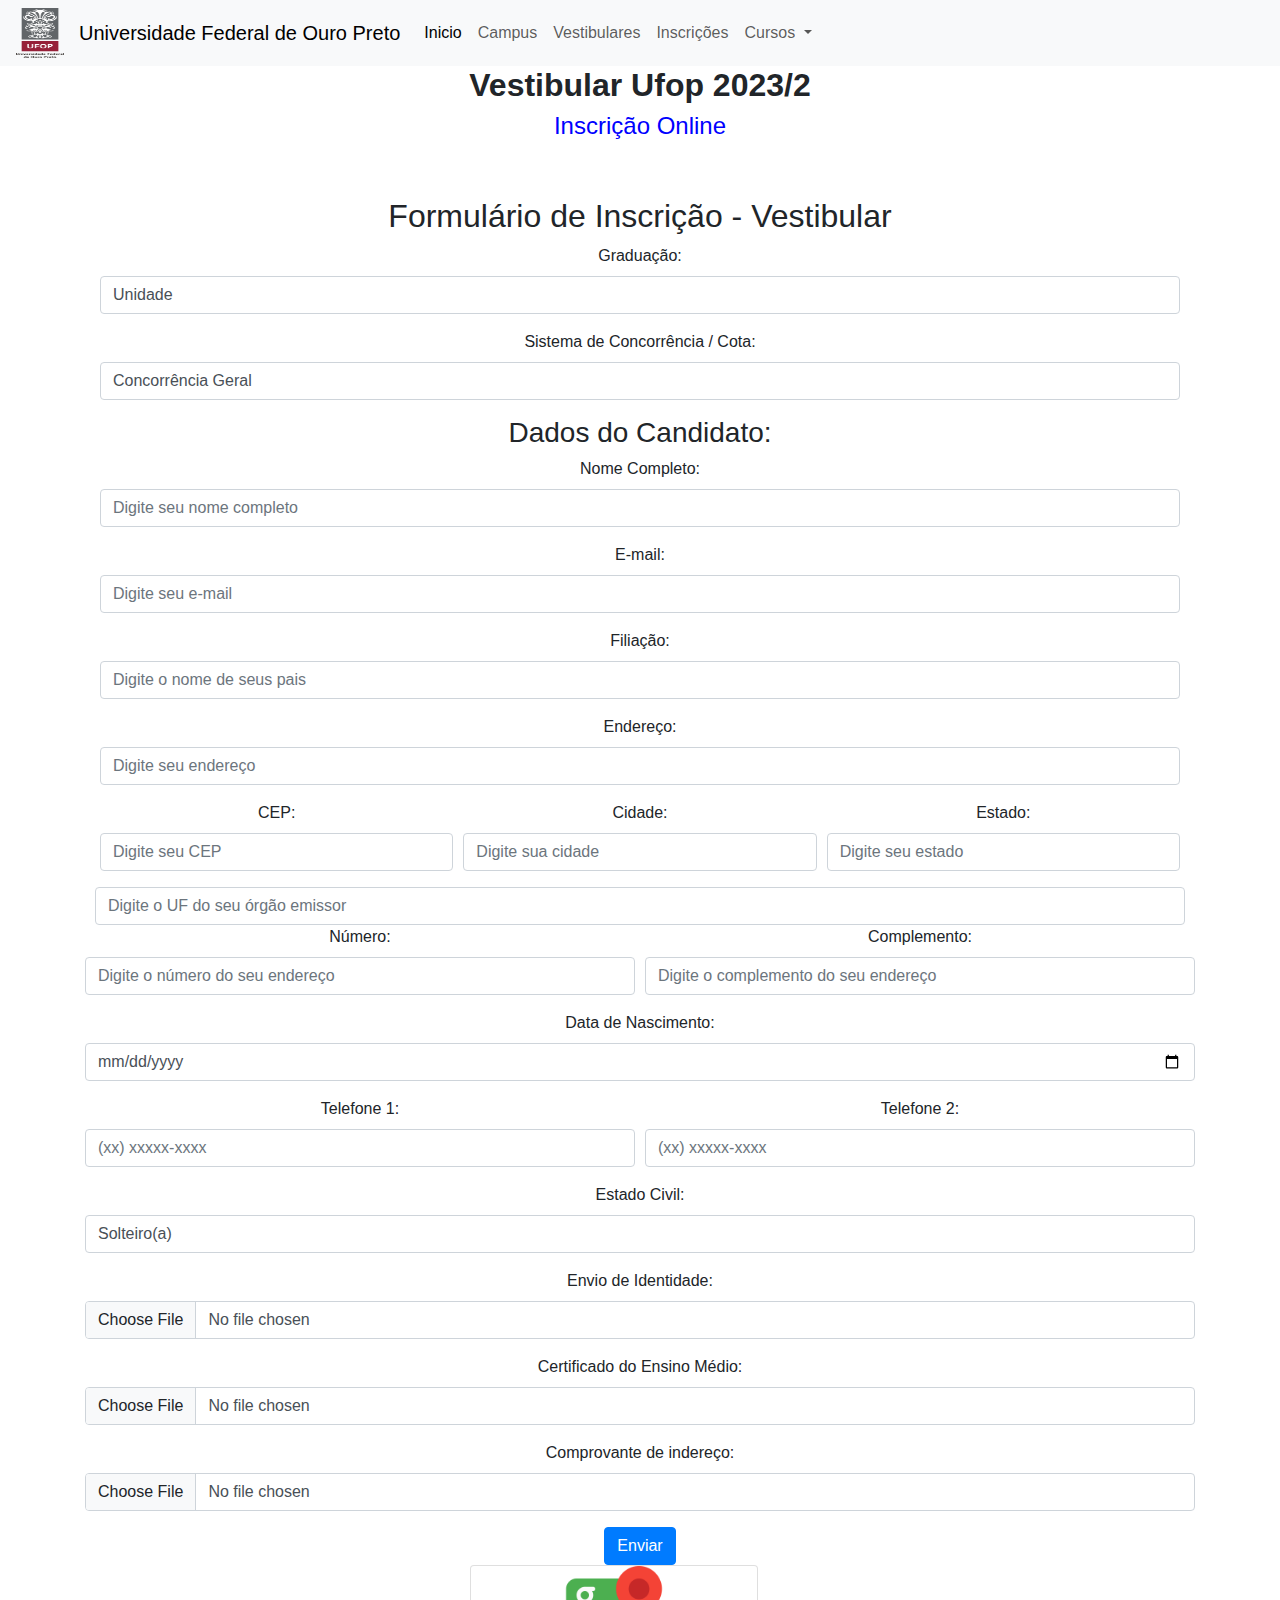
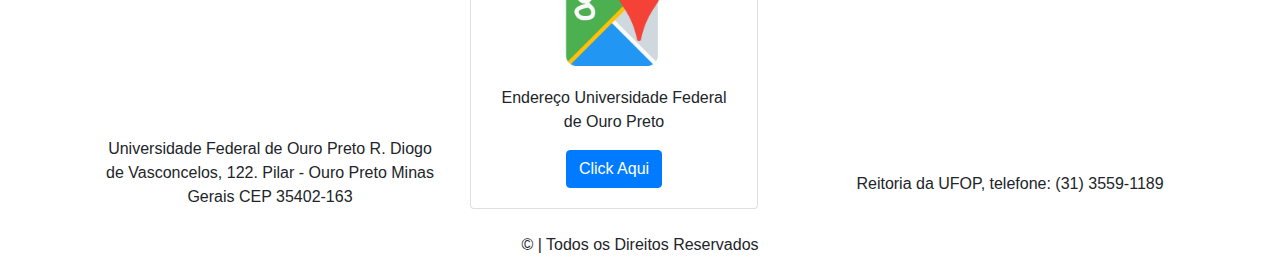
<file: pages/inscricoes.html>
<!DOCTYPE html>
<html lang="pt-br">
<head>
    <meta charset="UTF-8">
    <meta http-equiv="X-UA-Compatible" content="IE=edge">
    <meta name="viewport" content="width=device-width, initial-scale=1.0">
    <link rel="stylesheet" href="../css/bootstrap.min.css">
    <link rel="stylesheet" href="../css/style.css">
    <script src="../js/bootstrap.bundle.min.js"></script>
    <title>Inscrições</title>

    <header>
        <nav class="navbar navbar-expand-lg bg-body-tertiary">
            <img src="../img/logo-ufop.png" width="50px" height="50px">
            <div class="container-fluid">
            <a class="navbar-brand" href="#">Universidade Federal de Ouro Preto</a>
            <button class="navbar-toggler" type="button" data-bs-toggle="collapse" data-bs-target="#navbarNavDropdown" aria-controls="navbarNavDropdown" aria-expanded="false" aria-label="Toggle navigation">
                <span class="navbar-toggler-icon"></span>
            </button>
            <div class="collapse navbar-collapse" id="navbarNavDropdown">
                <ul class="navbar-nav">
                <li class="nav-item">
                    <a class="nav-link active" aria-current="page" href="index.html">Inicio</a>
                </li>
                <li class="nav-item">
                    <a class="nav-link" href="../pages/campus.html">Campus</a>
                </li>
                <li class="nav-item">
                    <a class="nav-link" href="../pages/vestibulares.html">Vestibulares</a>
                </li>
                <li class="nav-item">
                    <a class="nav-link" href="../pages/inscricoes.html">Inscrições</a>
                </li>
                <li class="nav-item dropdown">
                    <a class="nav-link dropdown-toggle" href="pages/cursos.html" role="button" data-bs-toggle="dropdown" aria-expanded="true">
                    Cursos
                    </a>
                    <ul class="dropdown-menu">
                    <li><a class="dropdown-item" href="#">Adminstração</a></li>
                    <li><a class="dropdown-item" href="#">Administração Pública</a></li>
                    <li><a class="dropdown-item" href="#">Administração Pública (EaD)</a></li>
                    <li><a class="dropdown-item" href="#">Arquitetura e Urbanismo</a></li>
                    <li><a class="dropdown-item" href="#">Artes Cênicas</a></li>
                    <li><a class="dropdown-item" href="#">Ciência da Computação</a></li>
                    <li><a class="dropdown-item" href="#">Ciência e Tecnologia de Alimentos</a></li>
                    <li><a class="dropdown-item" href="#">Ciências Biológicas</a></li>
                    <li><a class="dropdown-item" href="#">Ciências Econômicas</a></li>
                    <li><a class="dropdown-item" href="#">Direito</a></li>
                    <li><a class="dropdown-item" href="#">Educação Física</a></li>
                    <li><a class="dropdown-item" href="#">Engenharia Ambiental</a></li>
                    <li><a class="dropdown-item" href="#">Engenharia Civil</a></li>
                    <li><a class="dropdown-item" href="#">Engenharia de Computação</a></li>
                    <li><a class="dropdown-item" href="#">Engenharia de Controle e Automação</a></li>
                    <li><a class="dropdown-item" href="#">Engenharia de Minas</a></li>
                    <li><a class="dropdown-item" href="#">Engenharia de Produção (JM)</a></li>
                    <li><a class="dropdown-item" href="#">Engenharia de Produção (OP)</a></li>
                    <li><a class="dropdown-item" href="#">Engenharia Elétrica</a></li>
                    <li><a class="dropdown-item" href="#">Engenharia Geológica</a></li>
                    <li><a class="dropdown-item" href="#">Engenharia Mecânica</a></li>
                    <li><a class="dropdown-item" href="#">Engenharia Metalúrgica</a></li>
                    <li><a class="dropdown-item" href="#">Engenharia Urbana</a></li>
                    <li><a class="dropdown-item" href="#">Estatística</a></li>
                    <li><a class="dropdown-item" href="#">Farmácia</a></li>
                    <li><a class="dropdown-item" href="#">Filosofia</a></li>
                    <li><a class="dropdown-item" href="#">Física</a></li>
                    <li><a class="dropdown-item" href="#">Geografia (EaD)</a></li>
                    <li><a class="dropdown-item" href="#">História</a></li>
                    <li><a class="dropdown-item" href="#">Jornalismo</a></li>
                    <li><a class="dropdown-item" href="#">Letras</a></li>
                    <li><a class="dropdown-item" href="#">Matemática</a></li>
                    <li><a class="dropdown-item" href="#">Matemática (EaD)</a></li>
                    <li><a class="dropdown-item" href="#">Medicina</a></li>
                    <li><a class="dropdown-item" href="#">Museologia</a></li>
                    <li><a class="dropdown-item" href="#">Música</a></li>
                    <li><a class="dropdown-item" href="#">Nutrição</a></li>
                    <li><a class="dropdown-item" href="#">Pedagogia</a></li>
                    <li><a class="dropdown-item" href="#">Pedagogia (EaD)</a></li>
                    <li><a class="dropdown-item" href="#">Química</a></li>
                    <li><a class="dropdown-item" href="#">Química Industrial</a></li>
                    <li><a class="dropdown-item" href="#">Serviço Social</a></li>
                    <li><a class="dropdown-item" href="#">Sistemas de Informação</a></li>
                    <li><a class="dropdown-item" href="#">Turismo</a></li>
                    </ul>
                </li>
                </ul>
            </div>
            </div>
        </nav>
    </header>
</head>
<body>
    <div class="container text-center">
        <div class="row align-items-center">
        <div class="col">
            <!--Meio-->
            <h2><strong>Vestibular Ufop 2023/2</strong></h2>
                <strong style="color: blue;"> <h4>Inscrição Online</h4></strong>
                <br>
                <br>
                <!DOCTYPE html>
<html>
<head>
	<title>Formulário de Inscrição - Vestibular</title>
	<meta charset="UTF-8">
	<meta name="viewport" content="width=device-width, initial-scale=1">
	<link rel="stylesheet" href="https://maxcdn.bootstrapcdn.com/bootstrap/4.5.2/css/bootstrap.min.css">
	<script src="https://ajax.googleapis.com/ajax/libs/jquery/3.5.1/jquery.min.js"></script>
	<script src="https://cdnjs.cloudflare.com/ajax/libs/popper.js/1.16.0/umd/popper.min.js"></script>
	<script src="https://maxcdn.bootstrapcdn.com/bootstrap/4.5.2/js/bootstrap.min.js"></script>
</head>
<body>

<div class="container">
	<h2>Formulário de Inscrição - Vestibular</h2>
	<form>
		<div class="form-group">
			<label for="graduacao">Graduação:</label>
			<select class="form-control" id="graduacao" name="graduacao">
				<option value="unidade">Unidade</option>
				<option value="outra">Outra Graduação</option>
			</select>
		</div>
		<div class="form-group">
			<label for="concorrencia">Sistema de Concorrência / Cota:</label>
			<select class="form-control" id="concorrencia" name="concorrencia">
				<option value="concorrencia">Concorrência Geral</option>
				<option value="cota">Cota para Negros</option>
				<option value="cota">Cota para Pessoas com Deficiência</option>
			</select>
		</div>
		<h3>Dados do Candidato:</h3>
		<div class="form-group">
			<label for="nome">Nome Completo:</label>
			<input type="text" class="form-control" id="nome" placeholder="Digite seu nome completo" name="nome">
		</div>
		<div class="form-group">
			<label for="email">E-mail:</label>
			<input type="email" class="form-control" id="email" placeholder="Digite seu e-mail" name="email">
		</div>
		<div class="form-group">
			<label for="filiacao">Filiação:</label>
			<input type="text" class="form-control" id="filiacao" placeholder="Digite o nome de seus pais" name="filiacao">
		</div>
		<div class="form-group">
			<label for="endereco">Endereço:</label>
			<input type="text" class="form-control" id="endereco" placeholder="Digite seu endereço" name="endereco">
		</div>
		<div class="form-row">
			<div class="form-group col-md-4">
				<label for="cep">CEP:</label>
				<input type="text" class="form-control" id="cep" placeholder="Digite seu CEP" name="cep">
			</div>
			<div class="form-group col-md-4">
				<label for="cidade">Cidade:</label>
				<input type="text" class="form-control" id="cidade" placeholder="Digite sua cidade" name="cidade">
			</div>
			<div class="form-group col-md-4">
				<label for="estado">Estado:</label>
                <input type="text" class="form-control" id="estado" placeholder="Digite seu estado" name="estado">
            </div>
            <input type="text" class="form-control" id="uf" placeholder="Digite o UF do seu órgão emissor" name="uf">
        </div>
        </div>
        <div class="form-row">
        <div class="form-group col-md-6">
        <label for="numero">Número:</label>
        <input type="text" class="form-control" id="numero" placeholder="Digite o número do seu endereço" name="numero">
        </div>
        <div class="form-group col-md-6">
        <label for="complemento">Complemento:</label>
        <input type="text" class="form-control" id="complemento" placeholder="Digite o complemento do seu endereço" name="complemento">
        </div>
        </div>
        <div class="form-group">
        <label for="data-nascimento">Data de Nascimento:</label>
        <input type="date" class="form-control" id="data-nascimento" name="data-nascimento">
        </div>
        <div class="form-row">
        <div class="form-group col-md-6">
        <label for="telefone1">Telefone 1:</label>
        <input type="tel" class="form-control" id="telefone1" placeholder="(xx) xxxxx-xxxx" name="telefone1">
        </div>
        <div class="form-group col-md-6">
        <label for="telefone2">Telefone 2:</label>
        <input type="tel" class="form-control" id="telefone2" placeholder="(xx) xxxxx-xxxx" name="telefone2">
        </div>
        </div>
        <div class="form-group">
        <label for="estado-civil">Estado Civil:</label>
        <select class="form-control" id="estado-civil" name="estado-civil">
        <option value="solteiro">Solteiro(a)</option>
        <option value="casado">Casado(a)</option>
        <option value="divorciado">Divorciado(a)</option>
        <option value="viuvo">Viúvo(a)</option>
        </select>
        </div>
        <div class="mb-3">
            <label for="envio-arquivos" class="form-label">Envio de Identidade:</label>
            <input type="file" class="form-control" aria-label="file example" required>
            <div class="invalid-feedback">Example invalid form file feedback</div>
        </div>
        <div class="mb-3">
            <label for="envio-arquivos" class="form-label">Certificado do Ensino Médio:</label>
            <input type="file" class="form-control" aria-label="file example" required>
            <div class="invalid-feedback">Example invalid form file feedback</div>
        </div>
        <div class="mb-3">
            <label for="envio-arquivos" class="form-label">Comprovante de indereço:</label>
            <input type="file" class="form-control" aria-label="file example" required>
            <div class="invalid-feedback">Example invalid form file feedback</div>
        </div>
        <button type="submit" class="btn btn-primary">Enviar</button>
                </div>
    </form>
    </div>

















<footer>
    <div class="container text-center">
        <div class="row align-items-end">
        <div class="col">
                Universidade Federal de Ouro Preto
                R. Diogo de Vasconcelos, 122.
                Pilar ‐ Ouro Preto
                Minas Gerais
                CEP 35402-163
        </div>
        <div class="col">
            <div class="card h-100" style="width: 18rem; text-align: center;">
                <img src="../img/google-maps.png" class="card-img-top" alt="Imagem do mapas" style="margin: auto; width: 100px; height: 100px;">
                <div class="card-body">
                <p class="card-text">Endereço Universidade Federal de Ouro Preto</p>
                <a href="https://www.google.com/maps/d/viewer?ll=-20.39638505556056%2C-43.50969999999999&spn=0.008276%2C0.009645&msa=0&mid=1mp5GhQnnFKXBszJubpwMt-Hb1QI&z=16" class="btn btn-primary">Click Aqui</a>
            </div>
            </div>
            </div>
            <div class="col">
            <p><h6>Reitoria da UFOP, telefone: (31) 3559-1189</h6></p>
            </div>
            </div>
        </div>
        <br>
        &copy; | Todos os Direitos Reservados
</footer>
</body>
</html>
</file>
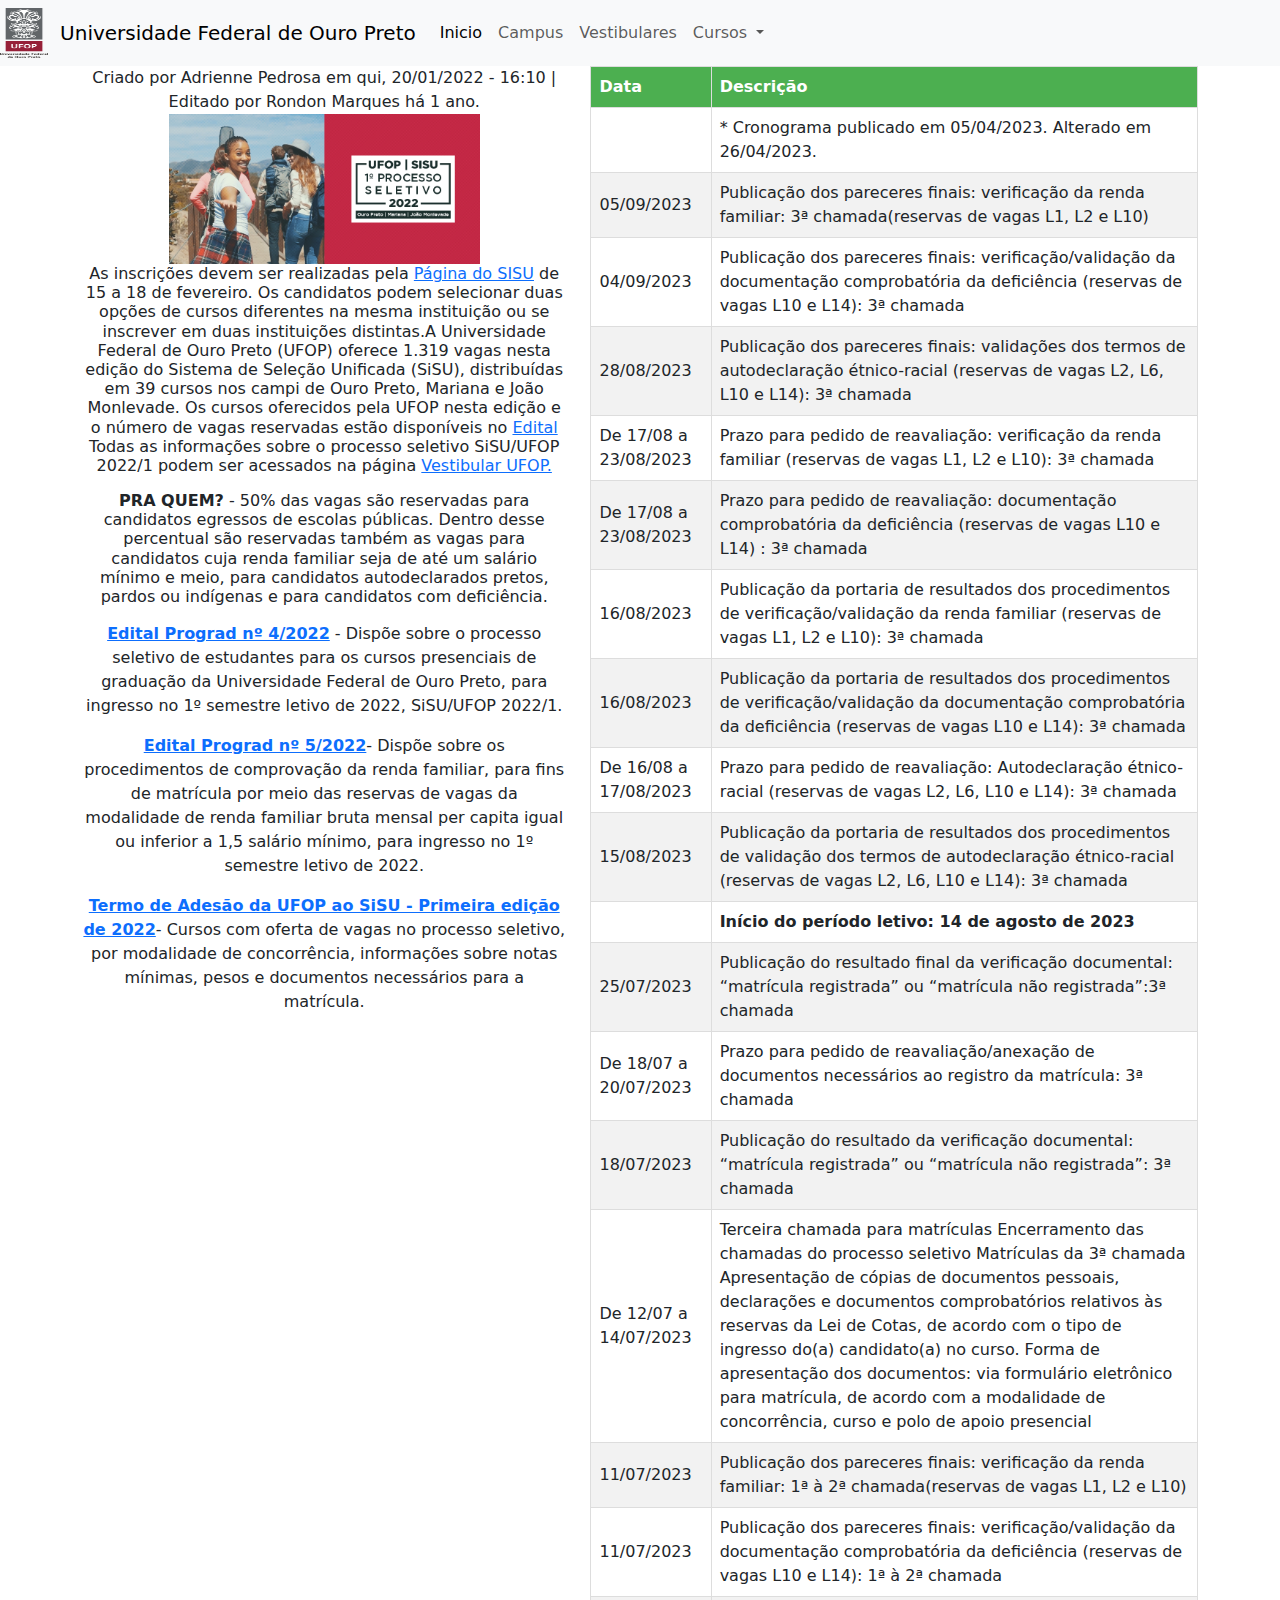
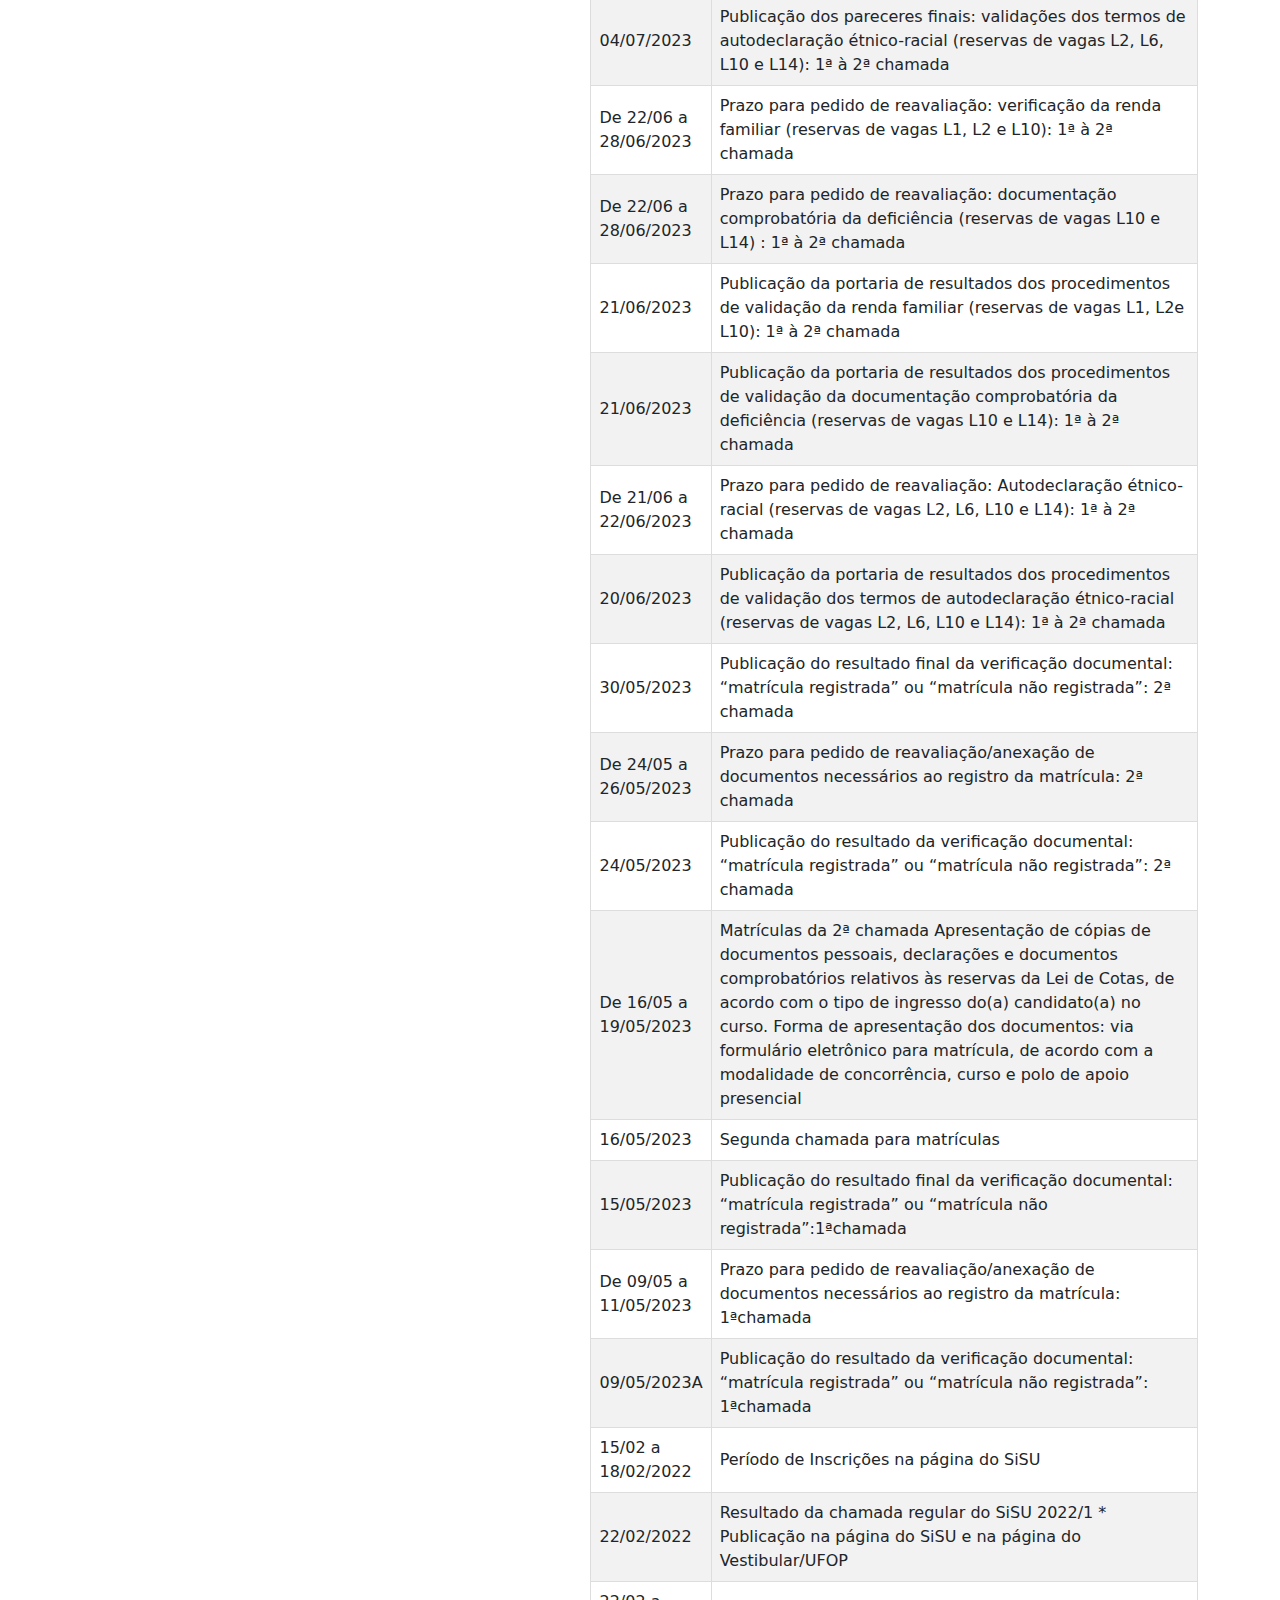
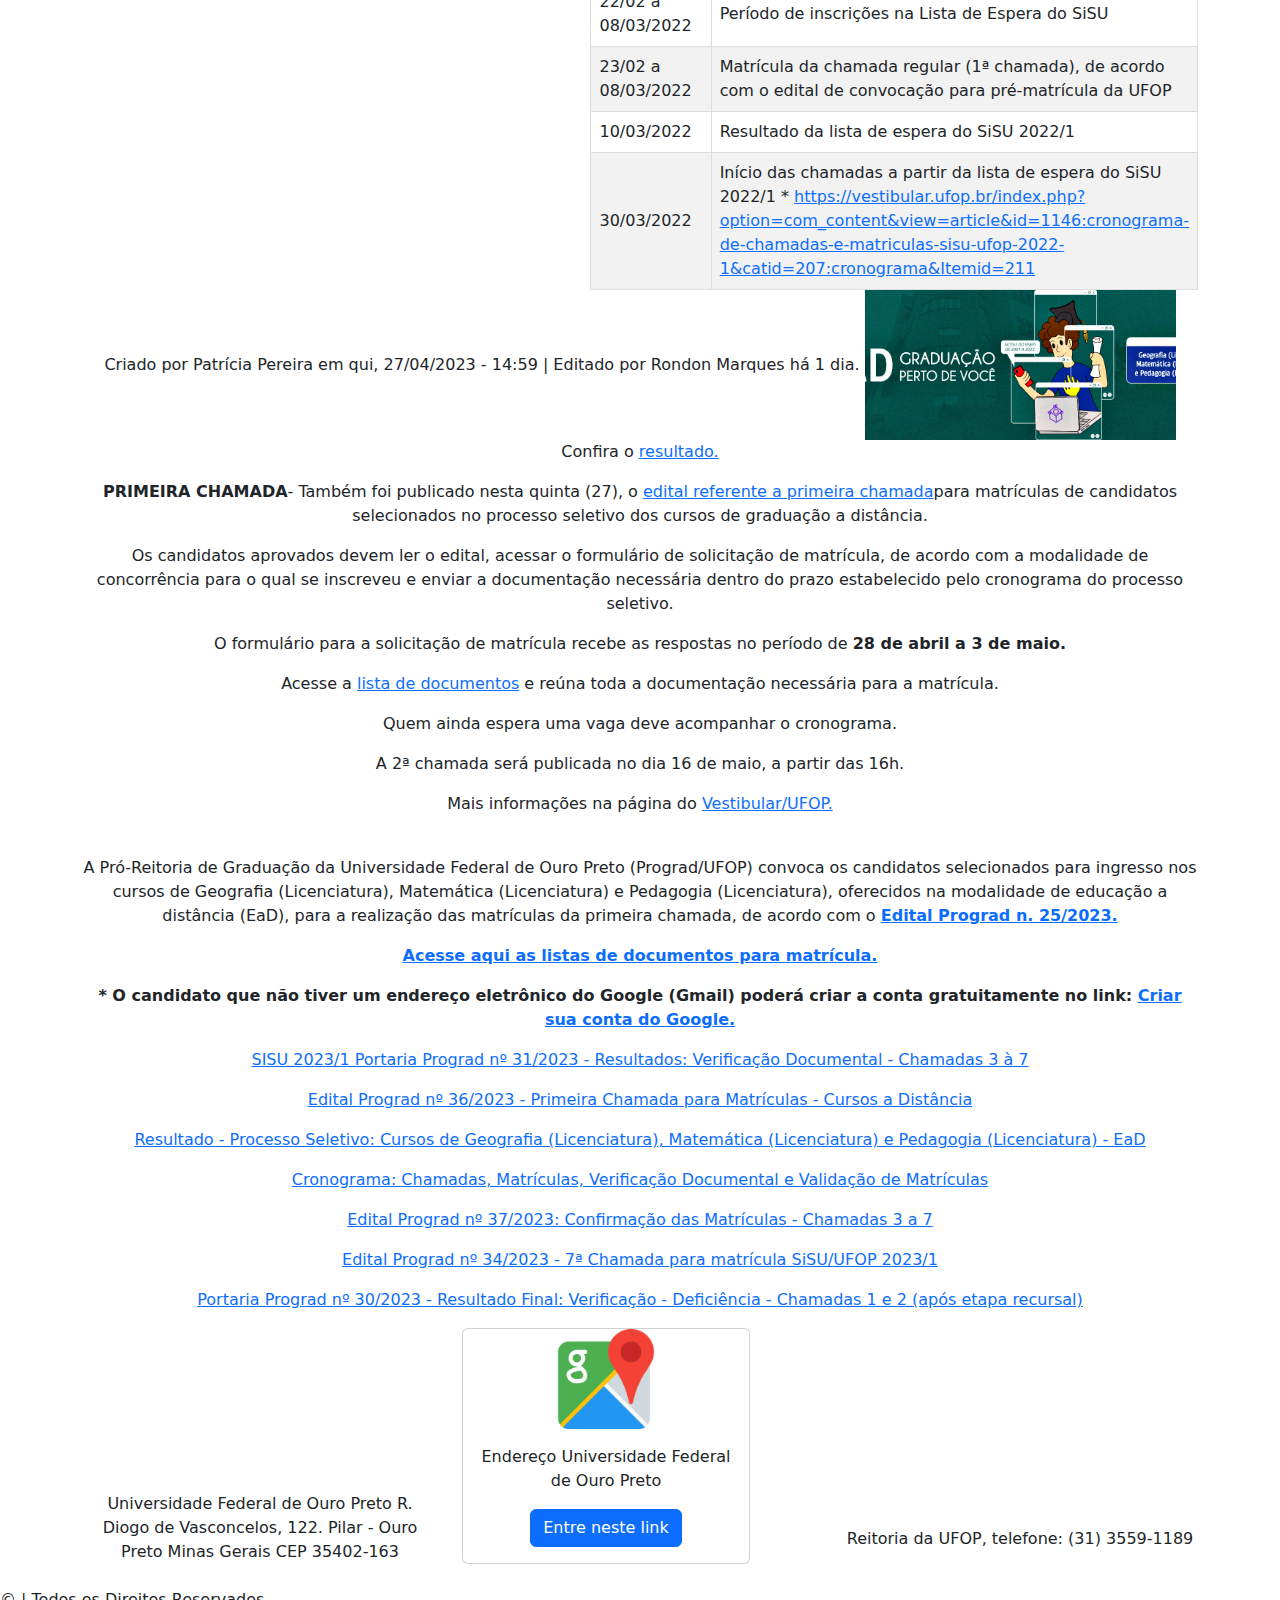
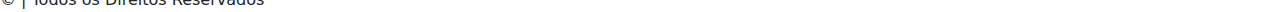
<file: pages/vestibulares.html>
<!DOCTYPE html>
<html lang="pt-br">
<head>
    <meta charset="UTF-8">
    <meta http-equiv="X-UA-Compatible" content="IE=edge">
    <meta name="viewport" content="width=device-width, initial-scale=1.0">
    <link rel="stylesheet" href="../css/bootstrap.min.css">
    <link rel="stylesheet" href="../css/style.css">
    <script src="../js/bootstrap.bundle.min.js"></script>
    <title>Ufopbr-vestibulares</title>
    <header>
        <nav class="navbar navbar-expand-lg bg-body-tertiary">
            <img src="../img/logo-ufop.png" width="50px" height="50px">
            <div class="container-fluid">
            <a class="navbar-brand" href="#">Universidade Federal de Ouro Preto</a>
            <button class="navbar-toggler" type="button" data-bs-toggle="collapse" data-bs-target="#navbarNavDropdown" aria-controls="navbarNavDropdown" aria-expanded="false" aria-label="Toggle navigation">
                <span class="navbar-toggler-icon"></span>
            </button>
            <div class="collapse navbar-collapse" id="navbarNavDropdown">
                <ul class="navbar-nav">
                <li class="nav-item">
                    <a class="nav-link active" aria-current="page" href="../index.html">Inicio</a>
                </li>
                <li class="nav-item">
                    <a class="nav-link" href="../pages/campus.html">Campus</a>
                </li>
                <li class="nav-item">
                    <a class="nav-link" href="../pages/vestibulares.html">Vestibulares</a>
                </li>
                <li class="nav-item dropdown">
                    <a class="nav-link dropdown-toggle" href="../pages/cursos.html" role="button" data-bs-toggle="dropdown" aria-expanded="true">
                    Cursos
                    </a>
                    <ul class="dropdown-menu">
                        
                    <li><a class="dropdown-item" href="#">Adminstração</a></li>
                    <li><a class="dropdown-item" href="#">Administração Pública</a></li>
                    <li><a class="dropdown-item" href="#">Administração Pública (EaD)</a></li>
                    <li><a class="dropdown-item" href="#">Arquitetura e Urbanismo</a></li>
                    <li><a class="dropdown-item" href="#">Artes Cênicas</a></li>
                    <li><a class="dropdown-item" href="#">Ciência da Computação</a></li>
                    <li><a class="dropdown-item" href="#">Ciência e Tecnologia de Alimentos</a></li>
                    <li><a class="dropdown-item" href="#">Ciências Biológicas</a></li>
                    <li><a class="dropdown-item" href="#">Ciências Econômicas</a></li>
                    <li><a class="dropdown-item" href="#">Direito</a></li>
                    <li><a class="dropdown-item" href="#">Educação Física</a></li>
                    <li><a class="dropdown-item" href="#">Engenharia Ambiental</a></li>
                    <li><a class="dropdown-item" href="#">Engenharia Civil</a></li>
                    <li><a class="dropdown-item" href="#">Engenharia de Computação</a></li>
                    <li><a class="dropdown-item" href="#">Engenharia de Controle e Automação</a></li>
                    <li><a class="dropdown-item" href="#">Engenharia de Minas</a></li>
                    <li><a class="dropdown-item" href="#">Engenharia de Produção (JM)</a></li>
                    <li><a class="dropdown-item" href="#">Engenharia de Produção (OP)</a></li>
                    <li><a class="dropdown-item" href="#">Engenharia Elétrica</a></li>
                    <li><a class="dropdown-item" href="#">Engenharia Geológica</a></li>
                    <li><a class="dropdown-item" href="#">Engenharia Mecânica</a></li>
                    <li><a class="dropdown-item" href="#">Engenharia Metalúrgica</a></li>
                    <li><a class="dropdown-item" href="#">Engenharia Urbana</a></li>
                    <li><a class="dropdown-item" href="#">Estatística</a></li>
                    <li><a class="dropdown-item" href="#">Farmácia</a></li>
                    <li><a class="dropdown-item" href="#">Filosofia</a></li>
                    <li><a class="dropdown-item" href="#">Física</a></li>
                    <li><a class="dropdown-item" href="#">Geografia (EaD)</a></li>
                    <li><a class="dropdown-item" href="#">História</a></li>
                    <li><a class="dropdown-item" href="#">Jornalismo</a></li>
                    <li><a class="dropdown-item" href="#">Letras</a></li>
                    <li><a class="dropdown-item" href="#">Matemática</a></li>
                    <li><a class="dropdown-item" href="#">Matemática (EaD)</a></li>
                    <li><a class="dropdown-item" href="#">Medicina</a></li>
                    <li><a class="dropdown-item" href="#">Museologia</a></li>
                    <li><a class="dropdown-item" href="#">Música</a></li>
                    <li><a class="dropdown-item" href="#">Nutrição</a></li>
                    <li><a class="dropdown-item" href="#">Pedagogia</a></li>
                    <li><a class="dropdown-item" href="#">Pedagogia (EaD)</a></li>
                    <li><a class="dropdown-item" href="#">Química</a></li>
                    <li><a class="dropdown-item" href="#">Química Industrial</a></li>
                    <li><a class="dropdown-item" href="#">Serviço Social</a></li>
                    <li><a class="dropdown-item" href="#">Sistemas de Informação</a></li>
                    <li><a class="dropdown-item" href="#">Turismo</a></li>
                    </ul>
                </li>
                </ul>
            </div>
            </div>
        </nav>
    </header>
</head>
<body>
    


    <div class="container text-center">
        <div class="row align-self-start">
        <div class="col">
            Criado por Adrienne Pedrosa em qui, 20/01/2022 - 16:10 | Editado por Rondon Marques há 1 ano.
            <img src="../img/vest1.png" height="150px">
            <h6><p>As inscrições devem ser realizadas pela <a href="https://acessounico.mec.gov.br/">Página do SISU</a> de 15 a 18 de fevereiro. Os candidatos podem selecionar duas opções de cursos diferentes na mesma instituição ou se inscrever em duas instituições distintas.A Universidade Federal de Ouro Preto (UFOP) oferece 1.319 vagas nesta edição do Sistema de Seleção Unificada (SiSU), distribuídas em 39 cursos nos campi de Ouro Preto, Mariana e João Monlevade.
            Os cursos oferecidos pela UFOP nesta edição e o número de vagas reservadas estão disponíveis no <a href="https://vestibular.ufop.br/index.php?option=com_content&view=article&id=1140:sisu-ufop-2022-1-editais-e-informacoes-do-processo-seletivo&catid=206:processo-seletivo-editais&Itemid=210">Edital</a> Todas as informações sobre o processo seletivo SiSU/UFOP 2022/1 podem ser acessados na página <a href="https://vestibular.ufop.br/">Vestibular UFOP.</a></p><p><strong>PRA QUEM?</strong> - 50% das vagas são reservadas para candidatos egressos de escolas públicas. Dentro desse percentual são reservadas também as vagas para candidatos cuja renda familiar seja de até um salário mínimo e meio, para candidatos autodeclarados pretos, pardos ou indígenas e para candidatos com deficiência.</p></h6>
            <p><strong><a href="https://vestibular.ufop.br/arqdown/Edital_Prograd_4_Completo_Processo_Seletivo_SiSU_UFOP_2022_1.pdf">Edital Prograd nº 4/2022</a></strong> - Dispõe sobre o processo seletivo de estudantes para os cursos presenciais de graduação da Universidade Federal de Ouro Preto, para ingresso no 1º semestre letivo de 2022, SiSU/UFOP 2022/1.</p>
            <p><strong><a href="https://vestibular.ufop.br/arqdown/Edital_Prograd_5_Completo_Comprov._Renda_SiSU_UFOP_2022_1.pdf">Edital Prograd nº 5/2022</a></strong>- Dispõe sobre os procedimentos de comprovação da renda familiar, para fins de matrícula por meio das reservas de vagas da modalidade de renda familiar bruta mensal per capita igual ou inferior a 1,5 salário mínimo, para ingresso no 1º semestre letivo de 2022.</p>
            <p><strong><a href="https://vestibular.ufop.br/arqdown/CPS/SiSU_2022_1/Termo_de_Ades%C3%A3o_SiSU_2022_1_03_12_2021.pdf">Termo de Adesão da UFOP ao SiSU - Primeira edição de 2022</a></strong>- Cursos com oferta de vagas no processo seletivo, por modalidade de concorrência, informações sobre notas mínimas, pesos e documentos necessários para a matrícula.</p>
        </div>
        <div class="col">
            <table>
                <thead>
                <tr>
                    <th>Data</th>
                    <th>Descrição</th>
                </tr>
                </thead>
                <tbody>
                <tr>
                    <td></td>
                    <td>* Cronograma publicado em 05/04/2023. Alterado em 26/04/2023.</strong></td>
                </tr>
                <tr>
                    <td>05/09/2023</td>
                    <td>Publicação dos pareceres finais: verificação da renda familiar: 3ª chamada(reservas de vagas L1, L2 e L10)</td>
                </tr>
                <tr>
                    <td>04/09/2023</td>
                    <td>Publicação dos pareceres finais: verificação/validação da documentação comprobatória da deficiência 
                        (reservas de vagas L10 e L14): 3ª chamada</td>
                </tr>
                <tr>
                    <td>28/08/2023</td>
                    <td>Publicação dos pareceres finais: validações dos termos de autodeclaração étnico-racial
                        (reservas de vagas L2, L6, L10 e L14): 3ª chamada</td>
                </tr>
                <tr>
                    <td>De 17/08 a
                        23/08/2023</td>
                    <td>Prazo para pedido de reavaliação: verificação da renda familiar (reservas de vagas L1, L2 e L10): 3ª chamada</td>
                </tr>
                <tr>
                    <td>De 17/08 a 23/08/2023</td>
                    <td>Prazo para pedido de reavaliação: documentação comprobatória da deficiência
                        (reservas de vagas L10 e L14) : 3ª chamada</td>
                </tr>
                <tr>
                    <td>16/08/2023</td>
                    <td>Publicação da portaria de resultados dos procedimentos de verificação/validação da renda familiar
                        (reservas de vagas L1, L2 e L10): 3ª chamada</td>
                </tr>
                <tr>
                    <td>16/08/2023</td>
                    <td>Publicação da portaria de resultados dos procedimentos de verificação/validação da 
                        documentação comprobatória da deficiência (reservas de vagas L10 e L14): 3ª chamada</td>
                </tr>
                <tr>
                    <td>De 16/08 a 17/08/2023</td>
                    <td>Prazo para pedido de reavaliação: Autodeclaração étnico-racial (reservas de vagas L2, L6, L10 e L14): 3ª chamada</td>
                </tr>
                <tr>
                    <td>15/08/2023</td>
                    <td>Publicação da portaria de resultados dos procedimentos de validação dos termos de autodeclaração
                        étnico-racial (reservas    de vagas L2, L6, L10 e L14): 3ª chamada</td>
                </tr>
                <tr>
                    <td></td>
                    <td><strong>Início do período letivo: 14 de agosto de 2023</strong></td>
                </tr>
                <tr>
                    <td>25/07/2023</td>
                    <td>Publicação do resultado final da verificação documental: “matrícula registrada” ou 
                        “matrícula não registrada”:3ª chamada
                    </td>
                </tr>
                <tr>
                    <td>De 18/07 a 20/07/2023</td>
                    <td>Prazo para pedido de reavaliação/anexação de documentos necessários ao registro da matrícula: 3ª chamada</td>
                </tr>
                <tr>
                    <td>18/07/2023</td>
                    <td>Publicação do resultado da verificação documental: “matrícula registrada” ou “matrícula não registrada”: 3ª chamada</td>
                </tr>
                <tr>
                    <td>De 12/07 a 14/07/2023</td>
                    <td>Terceira chamada para matrículas
                        Encerramento das chamadas do processo seletivo
                        Matrículas da 3ª chamada
                        Apresentação de cópias de documentos pessoais, declarações e documentos comprobatórios relativos às reservas
                            da Lei de     Cotas, de acordo com o tipo de ingresso do(a) candidato(a) no curso.
                            Forma de apresentação dos documentos: via formulário eletrônico para matrícula, de acordo com a modalidade
                            de concorrência, curso e polo de apoio presencial</td>
                </tr>
                <tr>
                    <td>11/07/2023</td>
                    <td>Publicação dos pareceres finais: verificação da renda familiar: 1ª à 2ª chamada(reservas de vagas L1, L2 e L10)</td>
                </tr>
                <tr>
                    <td>11/07/2023</td>
                    <td>Publicação dos pareceres finais: verificação/validação da documentação comprobatória da deficiência
                        (reservas de vagas L10 e L14): 1ª à 2ª chamada</td>
                </tr>
                <tr>
                    <td>04/07/2023</td>
                    <td>Publicação dos pareceres finais: validações dos termos de autodeclaração étnico-racial (reservas de vagas 
                        L2, L6, L10 e   L14): 1ª à 2ª chamada</td>
                </tr>
                <tr>
                    <td>De 22/06 a
                        28/06/2023</td>
                    <td>Prazo para pedido de reavaliação: verificação da renda familiar (reservas de vagas L1, L2 e L10): 1ª à 2ª chamada</td>
                </tr>
                <tr>
                    <td>De 22/06 a 28/06/2023</td>
                    <td>Prazo para pedido de reavaliação: documentação comprobatória da deficiência
                    (reservas de vagas L10 e L14) : 1ª à 2ª chamada</td>
                </tr>
                <tr>
                    <td>21/06/2023</td>
                    <td>Publicação da portaria de resultados dos procedimentos de validação da renda familiar 
                        (reservas de vagas L1, L2e L10): 1ª à 2ª chamada</td>
                </tr>
                <tr>
                    <td>21/06/2023</td>
                    <td>Publicação da portaria de resultados dos procedimentos de validação da documentação comprobatória da deficiência (reservas de vagas L10 e L14): 1ª à 2ª chamada</td>
                </tr>
                <tr>
                    <td>De 21/06 a 22/06/2023</td>
                    <td>Prazo para pedido de reavaliação: Autodeclaração étnico-racial (reservas de vagas L2, L6, L10 e L14): 1ª à 2ª chamada</td>
                </tr>
                <tr>
                    <td>20/06/2023</td>
                    <td>Publicação da portaria de resultados dos procedimentos de validação dos termos de autodeclaração étnico-racial (reservas de vagas L2, L6, L10 e L14): 1ª à 2ª chamada</td>
                </tr>
                <tr>
                    <td>30/05/2023</td>
                    <td>Publicação do resultado final da verificação documental: “matrícula registrada” ou “matrícula não registrada”:
                        2ª chamada</td>
                </tr>
                <tr>
                    <td>De 24/05 a 26/05/2023</td>
                    <td>Prazo para pedido de reavaliação/anexação de documentos necessários ao registro da matrícula: 2ª chamada</td>
                </tr>    
                <tr>
                    <td>24/05/2023</td>
                    <td>Publicação do resultado da verificação documental: “matrícula registrada” ou “matrícula não registrada”: 2ª chamada</td>
                </tr>
                <tr>
                    <td>De 16/05 a 19/05/2023</td>
                    <td>Matrículas da 2ª chamada
                        Apresentação de cópias de documentos pessoais, declarações e documentos comprobatórios relativos às reservas da Lei de Cotas, de acordo com o tipo de ingresso do(a) candidato(a) no curso.
                        Forma de apresentação dos documentos: via formulário eletrônico para matrícula, de acordo com a modalidade de concorrência, curso e polo de apoio presencial</td>
                </tr>
                <tr>
                    <td>16/05/2023</td>
                    <td>Segunda chamada para matrículas</td>
                </tr>
                <tr>
                    <td>15/05/2023</td>
                    <td>Publicação do resultado final da verificação documental: “matrícula registrada” ou “matrícula não registrada”:1ªchamada
                    </td>
                </tr>
                <tr>
                    <td>De 09/05 a 11/05/2023</td>
                    <td>Prazo para pedido de reavaliação/anexação de documentos necessários ao registro da matrícula: 1ªchamada</td>
                </tr>
                <tr>
                    <td>09/05/2023A</td>
                    <td>Publicação do resultado da verificação documental: “matrícula registrada” ou “matrícula não registrada”: 1ªchamada</td>
                </tr>
                <tr>
                    <td>15/02 a 18/02/2022</td>
                    <td>Período de Inscrições na página do SiSU</td>
                </tr>
                <tr>
                    <td>22/02/2022</td>
                    <td>Resultado da chamada regular do SiSU 2022/1
                        * Publicação na página do SiSU e na página do Vestibular/UFOP</td>
                </tr>
                <tr>
                    <td>22/02 a 08/03/2022</td>
                    <td>Período de inscrições na Lista de Espera do SiSU</td>
                </tr>
                <tr>
                    <td>23/02 a 08/03/2022</td>
                    <td>Matrícula da chamada regular (1ª chamada), de acordo com o edital de convocação para pré-matrícula da UFOP</td>
                </tr>
                <tr>
                    <td>10/03/2022</td>
                    <td>Resultado da lista de espera do SiSU 2022/1</td>
                </tr>
                <tr>
                    <td>30/03/2022</td>
                    <td>Início das chamadas a partir da lista de espera do SiSU 2022/1

                        * <a href="https://vestibular.ufop.br/index.php?option=com_content&view=article&id=1146:cronograma-de-chamadas-e-matriculas-sisu-ufop-2022-1&catid=207:cronograma&Itemid=211">https://vestibular.ufop.br/index.php?option=com_content&view=article&id=1146:cronograma-de-chamadas-e-matriculas-sisu-ufop-2022-1&catid=207:cronograma&Itemid=211</a></td>
                </tr>
                </tbody>
            </table>
            
        </div>
        <div class="col">
            Criado por Patrícia Pereira em qui, 27/04/2023 - 14:59 | Editado por Rondon Marques há 1 dia.
            <img src="../img/vest2.png" height="150px">
            <p>Confira o <a href="https://vestibular.ufop.br/index.php?option=com_content&view=article&id=1256:resultado-processo-seletivo-cursos-de-geografia-licenciatura-matematica-licenciatura-e-pedagogia-licenciatura-ead&catid=232&Itemid=207">resultado.</a></p>
            <p><strong>PRIMEIRA CHAMADA</strong>- Também foi publicado nesta quinta (27), o <a href="https://vestibular.ufop.br/index.php?option=com_content&view=article&id=1257:edital-prograd-n-36-2023-primeira-chamada-para-matriculas-cursos-a-distancia&catid=233:convocacoes-para-matriculas&Itemid=127">edital referente a primeira chamada</a>para matrículas de candidatos selecionados no processo seletivo dos cursos de graduação a distância. 
            </p>
            <p>Os candidatos aprovados devem ler o edital, acessar o formulário de solicitação de matrícula, de acordo com a modalidade de concorrência para o qual se inscreveu e enviar a documentação necessária dentro do prazo estabelecido pelo cronograma do processo seletivo.</p>
            <p>O formulário para a solicitação de matrícula recebe as respostas no período de <strong>28 de abril a 3 de maio.</strong></p>
            <p>Acesse a <a href="https://vestibular.ufop.br/index.php?option=com_content&view=article&id=1246:documentos-para-matricula-cursos-de-graduacao-a-distancia-2023-2&catid=234&Itemid=200">lista de documentos</a> e reúna toda a documentação necessária para a matrícula.</p>
            <p>Quem ainda espera uma vaga deve acompanhar o cronograma.</p>
            <p>A 2ª chamada será publicada no dia 16 de maio, a partir das 16h.</p>
            <p>Mais informações na página do <a href="https://vestibular.ufop.br/"> Vestibular/UFOP.</a></p>
            <br>
            <p>
                A Pró-Reitoria de Graduação da Universidade Federal de Ouro Preto (Prograd/UFOP) convoca os candidatos selecionados para ingresso nos cursos de Geografia (Licenciatura), Matemática (Licenciatura) e Pedagogia (Licenciatura), oferecidos na modalidade de educação a distância (EaD), para a realização das matrículas da primeira chamada, de acordo com o <strong><a href="https://vestibular.ufop.br/arqdown/CEAD/GEO_MAT_PED_2023-2/Edital_Prograd_25-2023_Processo_Seletivo_GEO_-_MAT_-_PED_EAD_2023-2.pdf">Edital Prograd n. 25/2023.</a></strong>
            </p>
            <p><strong><a href="https://vestibular.ufop.br/index.php?option=com_content&view=article&id=1246:documentos-para-matricula-cursos-de-graduacao-a-distancia-2023-2&catid=234&Itemid=200">Acesse aqui as listas de documentos para matrícula.</a></strong></p>
            <p>
                <strong>* O candidato que não tiver um endereço eletrônico do Google (Gmail) poderá criar a conta gratuitamente no link: <a href="https://accounts.google.com/signup/v2/webcreateaccount?continue=https%3A%2F%2Fmyaccount.google.com%3Futm_source%3Daccount-marketing-page&utm_medium=create-account-button&flowName=GlifWebSignIn&flowEntry=SignUp">Criar sua conta do Google.</a></strong>
            </p>
            <p> <a href="https://vestibular.ufop.br/index.php?option=com_content&view=article&id=1258:portaria-prograd-n-31-2023-resultados-verificacao-documental-chamadas-3-a-7&catid=227:portarias-de-validacao-de-matriculas&Itemid=215">SISU 2023/1 Portaria Prograd nº 31/2023 - Resultados: Verificação Documental - Chamadas 3 à 7</a>
            </p>
            <p>
                <a href="https://vestibular.ufop.br/index.php?option=com_content&view=article&id=1257:edital-prograd-n-36-2023-primeira-chamada-para-matriculas-cursos-a-distancia&catid=233:convocacoes-para-matriculas&Itemid=127">Edital Prograd nº 36/2023 - Primeira Chamada para Matrículas - Cursos a Distância</a>
            </p>
            <p>
                <a href="https://vestibular.ufop.br/index.php?option=com_content&view=article&id=1256:resultado-processo-seletivo-cursos-de-geografia-licenciatura-matematica-licenciatura-e-pedagogia-licenciatura-ead&catid=232:resultado-do-processo-seletivo&Itemid=207">Resultado - Processo Seletivo: Cursos de Geografia (Licenciatura), Matemática (Licenciatura) e Pedagogia (Licenciatura) - EaD</a>
            </p>
            <p>
                <a href="https://vestibular.ufop.br/index.php?option=com_content&view=article&id=1242:cronograma-chamadas-matriculas-verificacao-documental-e-validacao-de-matriculas&catid=231:cronograma&Itemid=125">Cronograma: Chamadas, Matrículas, Verificação Documental e Validação de Matrículas</a>
            </p>
            <p>
                <a href="https://vestibular.ufop.br/index.php?option=com_content&view=article&id=1255:edital-prograd-n-37-2023-confirmacao-das-matriculas-chamadas-3-a-7&catid=224:convocacoes-para-matriculas&Itemid=212">Edital Prograd nº 37/2023: Confirmação das Matrículas - Chamadas 3 a 7</a>
            </p>
            <p>
                <a href="https://vestibular.ufop.br/index.php?option=com_content&view=article&id=1252:edital-prograd-n-xx-2023-7-chamada-para-matricula-sisu-ufop-2023-1&catid=224:convocacoes-para-matriculas&Itemid=212">Edital Prograd nº 34/2023 - 7ª Chamada para matrícula SiSU/UFOP 2023/1</a>
            </p>
            <p>
                <a href="https://vestibular.ufop.br/index.php?option=com_content&view=article&id=1253:portaria-prograd-n-30-2023-resultado-final-verificacao-deficiencia-chamadas-1-e-2-apos-etapa-recursal&catid=227:portarias-de-validacao-de-matriculas&Itemid=215">Portaria Prograd nº 30/2023 - Resultado Final: Verificação - Deficiência - Chamadas 1 e 2 (após etapa recursal)</a>
            </p>
        </div>
        </div>
    </div>










    <footer>
        <div class="container text-center">
            <div class="row align-items-end">
            <div class="col">
                Universidade Federal de Ouro Preto
                R. Diogo de Vasconcelos, 122.
                Pilar ‐ Ouro Preto
                Minas Gerais
                CEP 35402-163
            </div>
            <div class="col">
                <div class="card" style="width: 18rem; text-align: center;">
                    <img src="../img/google-maps.png" class="card-img-top" alt="Imagem do mapas" style="margin: auto; width: 100px; height: 100px;">
                    <div class="card-body">
                    <p class="card-text">Endereço Universidade Federal de Ouro Preto</p>
                    <a href="https://www.google.com/maps/d/viewer?ll=-20.39638505556056%2C-43.50969999999999&spn=0.008276%2C0.009645&msa=0&mid=1mp5GhQnnFKXBszJubpwMt-Hb1QI&z=16" class="btn btn-primary">Entre neste link</a>
                    </div>
                </div>
            </div>
            <div class="col">
                <p><h6>Reitoria da UFOP, telefone: (31) 3559-1189</h6></p>
            </div>
            </div>
        </div>
        <br>
        &copy; | Todos os Direitos Reservados
    </footer>
</body>
</html>
</file>
<file: css/style.css>
<style>
table {
border-collapse: collapse;
width: 100%;
}

th, td {
text-align: left;
padding: 8px;
border: 1px solid #ddd;
}

th {
background-color: #4CAF50;
color: white;
}

tr:nth-child(even) {
background-color: #f2f2f2;
}
</style>


<table>
<thead>
<tr>
    <th>Data</th>
    <th>Descrição</th>
</tr>
</thead>
<tbody>
<tr>
    <td></td>
    <td>* Cronograma publicado em 05/04/2023. Alterado em 26/04/2023.</strong></td>
</tr>
<tr>
    <td>05/09/2023</td>
    <td>Publicação dos pareceres finais: verificação da renda familiar: 3ª chamada(reservas de vagas L1, L2 e L10)</td>
</tr>
<tr>
    <td>04/09/2023</td>
    <td>Publicação dos pareceres finais: verificação/validação da documentação comprobatória da deficiência 
        (reservas de vagas L10 e L14): 3ª chamada</td>
</tr>
<tr>
    <td>28/08/2023</td>
    <td>Publicação dos pareceres finais: validações dos termos de autodeclaração étnico-racial
        (reservas de vagas L2, L6, L10 e L14): 3ª chamada</td>
</tr>
<tr>
    <td>De 17/08 a
        23/08/2023</td>
    <td>Prazo para pedido de reavaliação: verificação da renda familiar (reservas de vagas L1, L2 e L10): 3ª chamada</td>
</tr>
<tr>
    <td>De 17/08 a 23/08/2023</td>
    <td>Prazo para pedido de reavaliação: documentação comprobatória da deficiência
        (reservas de vagas L10 e L14) : 3ª chamada</td>
</tr>
<tr>
    <td>16/08/2023</td>
    <td>Publicação da portaria de resultados dos procedimentos de verificação/validação da renda familiar
        (reservas de vagas L1, L2 e L10): 3ª chamada</td>
</tr>
<tr>
    <td>16/08/2023</td>
    <td>Publicação da portaria de resultados dos procedimentos de verificação/validação da 
        documentação comprobatória da deficiência (reservas de vagas L10 e L14): 3ª chamada</td>
</tr>
<tr>
    <td>De 16/08 a 17/08/2023</td>
    <td>Prazo para pedido de reavaliação: Autodeclaração étnico-racial (reservas de vagas L2, L6, L10 e L14): 3ª chamada</td>
</tr>
<tr>
    <td>15/08/2023</td>
    <td>Publicação da portaria de resultados dos procedimentos de validação dos termos de autodeclaração
        étnico-racial (reservas    de vagas L2, L6, L10 e L14): 3ª chamada</td>
</tr>
<tr>
    <td></td>
    <td><strong>Início do período letivo: 14 de agosto de 2023</strong></td>
</tr>
<tr>
    <td>25/07/2023</td>
    <td>Publicação do resultado final da verificação documental: “matrícula registrada” ou 
        “matrícula não registrada”:3ª chamada
    </td>
</tr>
<tr>
    <td>De 18/07 a 20/07/2023</td>
    <td>Prazo para pedido de reavaliação/anexação de documentos necessários ao registro da matrícula: 3ª chamada</td>
</tr>
<tr>
    <td>18/07/2023</td>
    <td>Publicação do resultado da verificação documental: “matrícula registrada” ou “matrícula não registrada”: 3ª chamada</td>
</tr>
<tr>
    <td>De 12/07 a 14/07/2023</td>
    <td>Terceira chamada para matrículas
        Encerramento das chamadas do processo seletivo
        Matrículas da 3ª chamada
        Apresentação de cópias de documentos pessoais, declarações e documentos comprobatórios relativos às reservas
            da Lei de     Cotas, de acordo com o tipo de ingresso do(a) candidato(a) no curso.
            Forma de apresentação dos documentos: via formulário eletrônico para matrícula, de acordo com a modalidade
            de concorrência, curso e polo de apoio presencial</td>
</tr>
<tr>
    <td>11/07/2023</td>
    <td>Publicação dos pareceres finais: verificação da renda familiar: 1ª à 2ª chamada(reservas de vagas L1, L2 e L10)</td>
</tr>
<tr>
    <td>11/07/2023</td>
    <td>Publicação dos pareceres finais: verificação/validação da documentação comprobatória da deficiência
        (reservas de vagas L10 e L14): 1ª à 2ª chamada</td>
</tr>
<tr>
    <td>04/07/2023</td>
    <td>Publicação dos pareceres finais: validações dos termos de autodeclaração étnico-racial (reservas de vagas 
        L2, L6, L10 e   L14): 1ª à 2ª chamada</td>
</tr>
<tr>
    <td>De 22/06 a
        28/06/2023</td>
    <td>Prazo para pedido de reavaliação: verificação da renda familiar (reservas de vagas L1, L2 e L10): 1ª à 2ª chamada</td>
</tr>
<tr>
    <td>De 22/06 a 28/06/2023</td>
    <td>Prazo para pedido de reavaliação: documentação comprobatória da deficiência
    (reservas de vagas L10 e L14) : 1ª à 2ª chamada</td>
</tr>
<tr>
    <td>21/06/2023</td>
    <td>Publicação da portaria de resultados dos procedimentos de validação da renda familiar 
        (reservas de vagas L1, L2e L10): 1ª à 2ª chamada</td>
</tr>
<tr>
    <td>21/06/2023</td>
    <td>Publicação da portaria de resultados dos procedimentos de validação da documentação comprobatória da deficiência (reservas de vagas L10 e L14): 1ª à 2ª chamada</td>
</tr>
<tr>
    <td>De 21/06 a 22/06/2023</td>
    <td>Prazo para pedido de reavaliação: Autodeclaração étnico-racial (reservas de vagas L2, L6, L10 e L14): 1ª à 2ª chamada</td>
</tr>
<tr>
    <td>20/06/2023</td>
    <td>Publicação da portaria de resultados dos procedimentos de validação dos termos de autodeclaração étnico-racial (reservas de vagas L2, L6, L10 e L14): 1ª à 2ª chamada</td>
</tr>
<tr>
    <td>30/05/2023</td>
    <td>Publicação do resultado final da verificação documental: “matrícula registrada” ou “matrícula não registrada”:
        2ª chamada</td>
</tr>
<tr>
    <td>De 24/05 a 26/05/2023</td>
    <td>Prazo para pedido de reavaliação/anexação de documentos necessários ao registro da matrícula: 2ª chamada</td>
</tr>    
<tr>
    <td>24/05/2023</td>
    <td>Publicação do resultado da verificação documental: “matrícula registrada” ou “matrícula não registrada”: 2ª chamada</td>
</tr>
<tr>
    <td>De 16/05 a 19/05/2023</td>
    <td>Matrículas da 2ª chamada
        Apresentação de cópias de documentos pessoais, declarações e documentos comprobatórios relativos às reservas da Lei de Cotas, de acordo com o tipo de ingresso do(a) candidato(a) no curso.
        Forma de apresentação dos documentos: via formulário eletrônico para matrícula, de acordo com a modalidade de concorrência, curso e polo de apoio presencial</td>
</tr>
<tr>
    <td>16/05/2023</td>
    <td>Segunda chamada para matrículas</td>
</tr>
<tr>
    <td>15/05/2023</td>
    <td>Publicação do resultado final da verificação documental: “matrícula registrada” ou “matrícula não registrada”:1ªchamada
    </td>
</tr>
<tr>
    <td>De 09/05 a 11/05/2023</td>
    <td>Prazo para pedido de reavaliação/anexação de documentos necessários ao registro da matrícula: 1ªchamada</td>
</tr>
<tr>
    <td>09/05/2023A</td>
    <td>Publicação do resultado da verificação documental: “matrícula registrada” ou “matrícula não registrada”: 1ªchamada</td>
</tr>
<tr>
    <td>15/02 a 18/02/2022</td>
    <td>Período de Inscrições na página do SiSU</td>
</tr>
<tr>
    <td>22/02/2022</td>
    <td>Resultado da chamada regular do SiSU 2022/1
        * Publicação na página do SiSU e na página do Vestibular/UFOP</td>
</tr>
<tr>
    <td>22/02 a 08/03/2022</td>
    <td>Período de inscrições na Lista de Espera do SiSU</td>
</tr>
<tr>
    <td>23/02 a 08/03/2022</td>
    <td>Matrícula da chamada regular (1ª chamada), de acordo com o edital de convocação para pré-matrícula da UFOP</td>
</tr>
<tr>
    <td>10/03/2022</td>
    <td>Resultado da lista de espera do SiSU 2022/1</td>
</tr>
<tr>
    <td>30/03/2022</td>
    <td>Início das chamadas a partir da lista de espera do SiSU 2022/1

        * <a href="https://vestibular.ufop.br/index.php?option=com_content&view=article&id=1146:cronograma-de-chamadas-e-matriculas-sisu-ufop-2022-1&catid=207:cronograma&Itemid=211">https://vestibular.ufop.br/index.php?option=com_content&view=article&id=1146:cronograma-de-chamadas-e-matriculas-sisu-ufop-2022-1&catid=207:cronograma&Itemid=211</a></td>
</tr>
</tbody>
</table>
</file>
